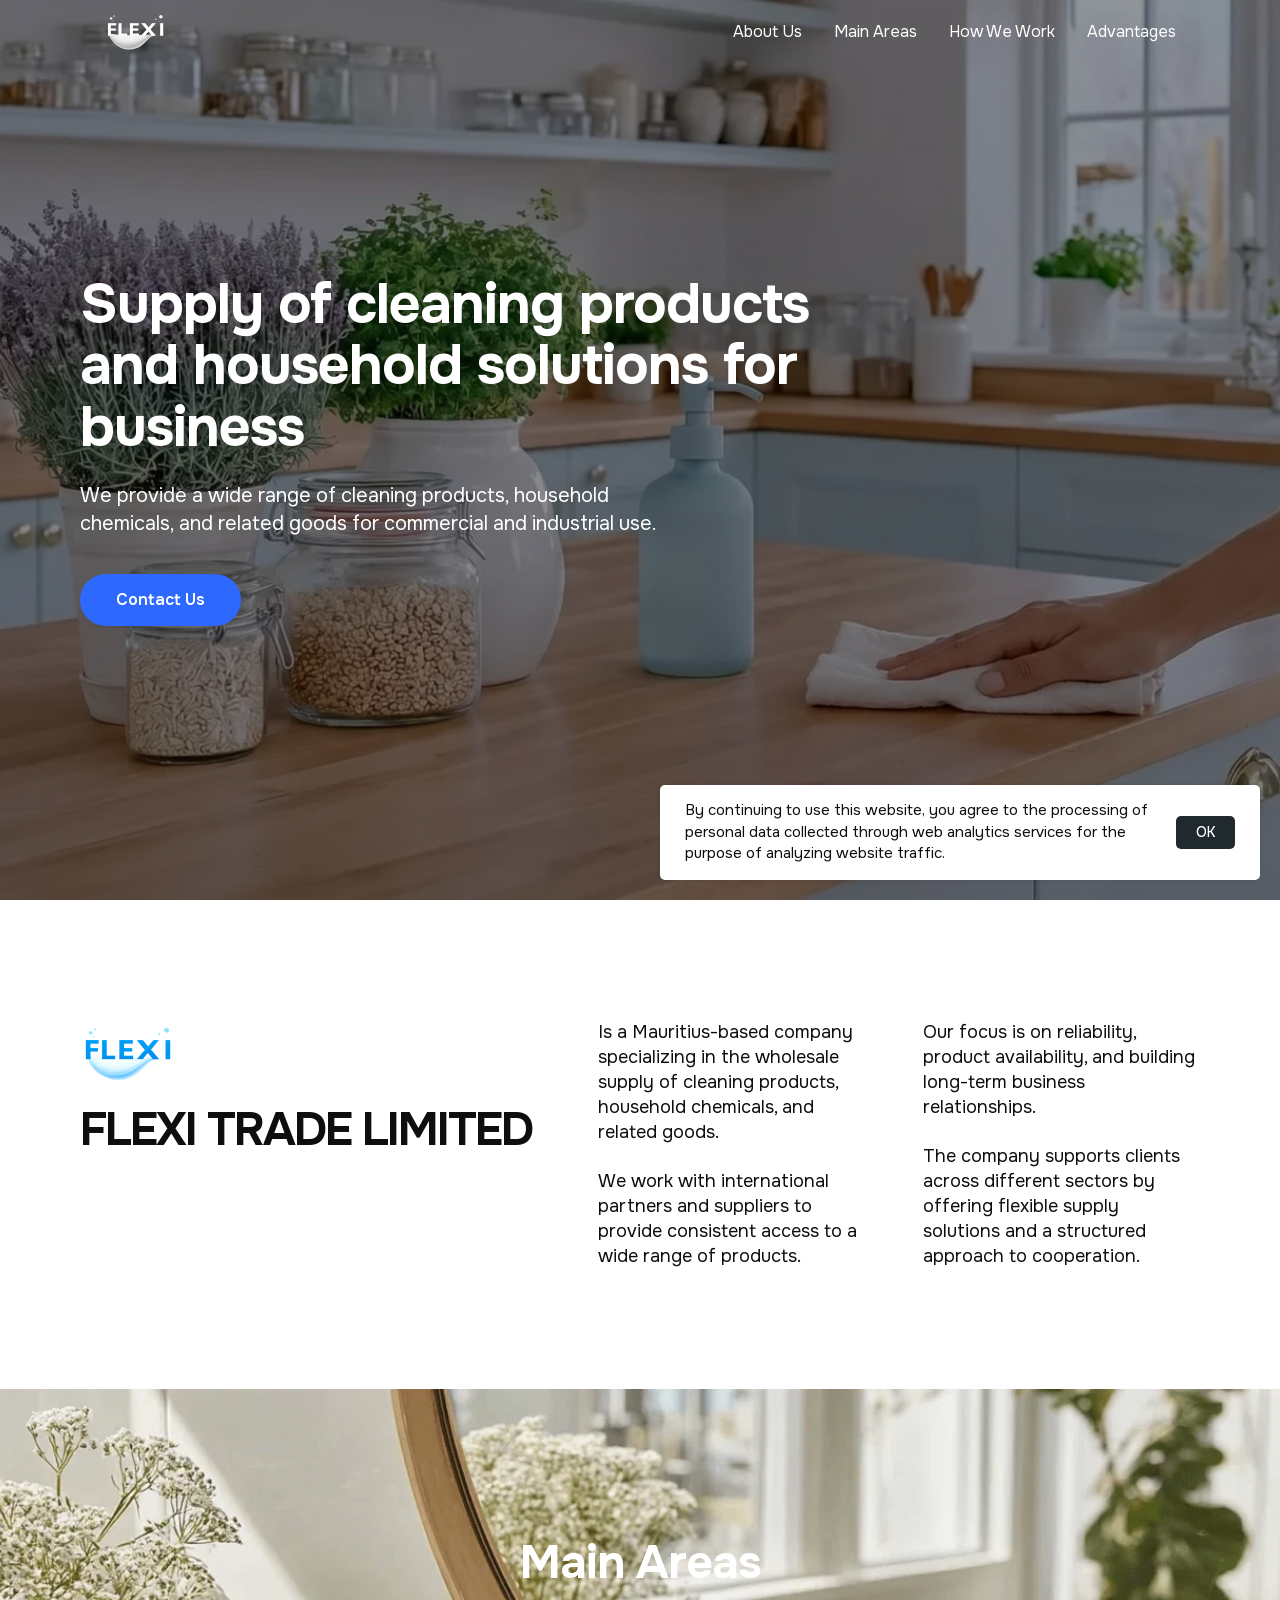
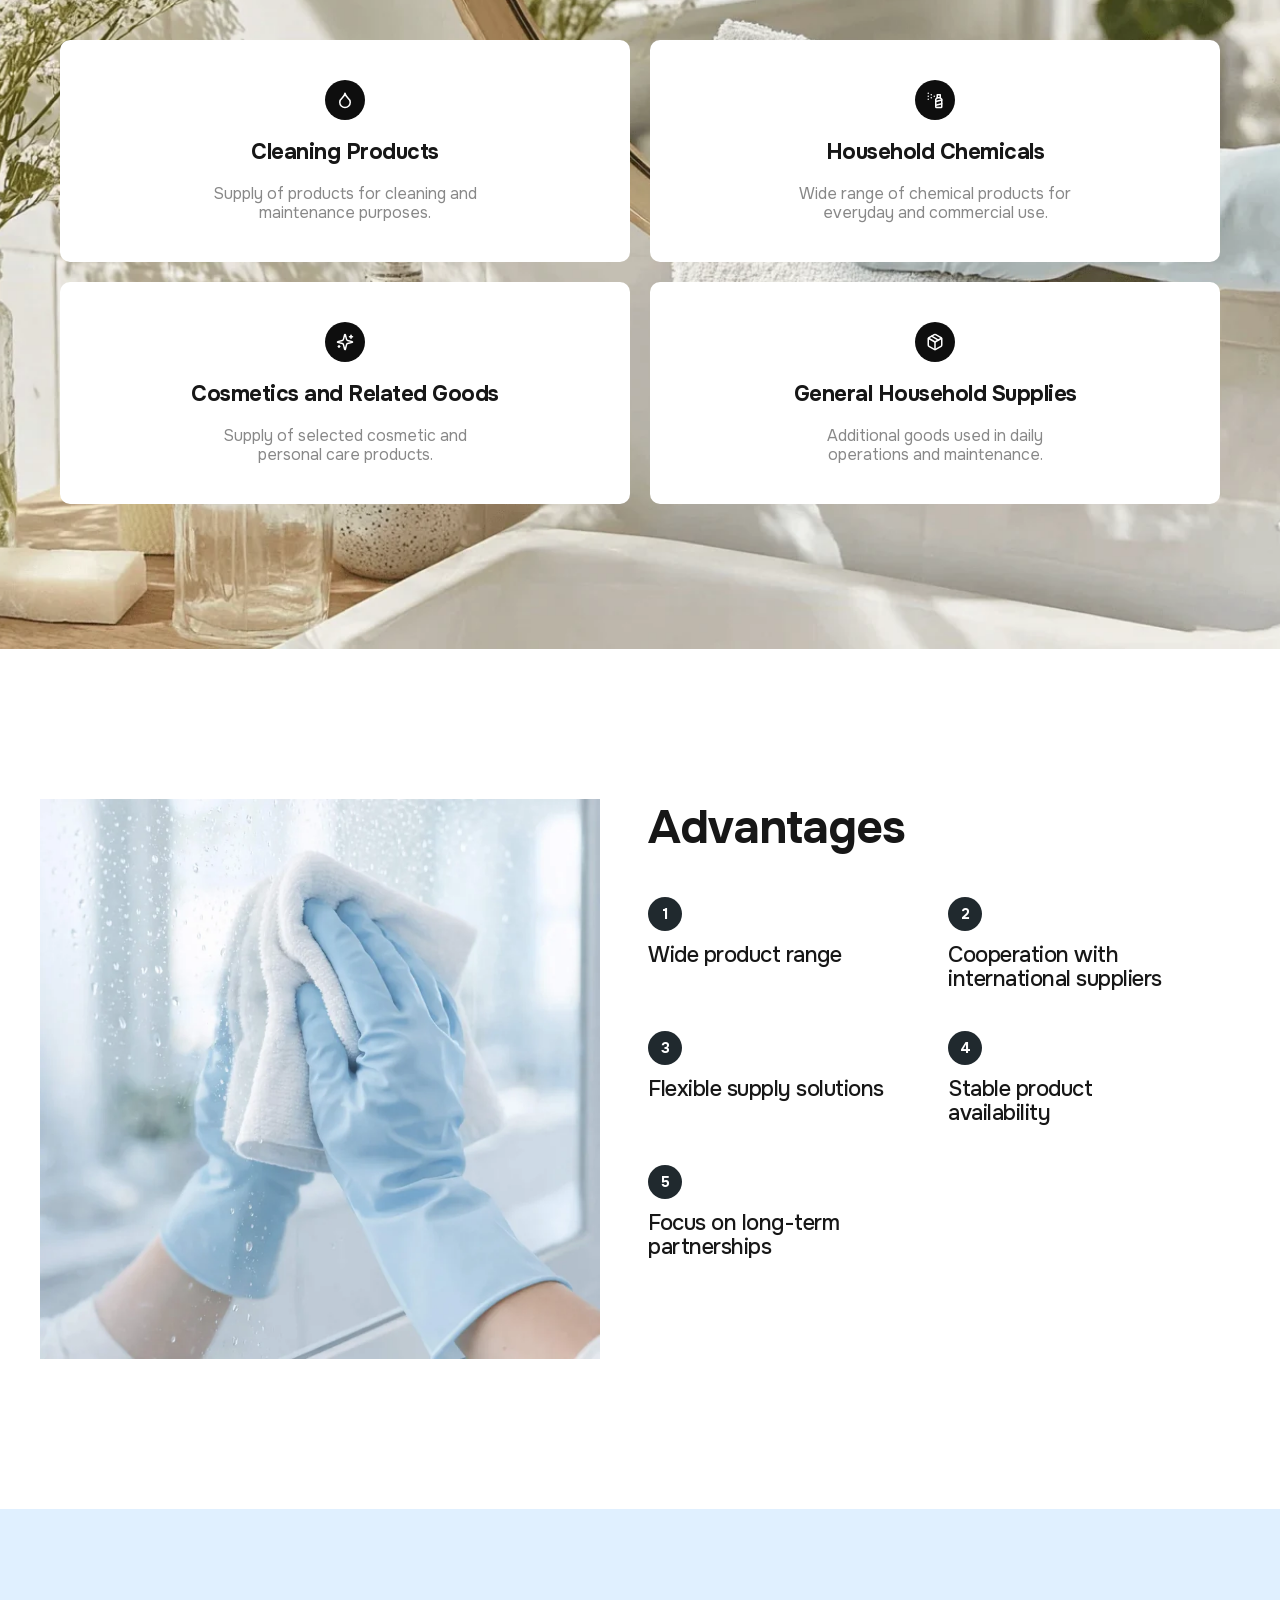
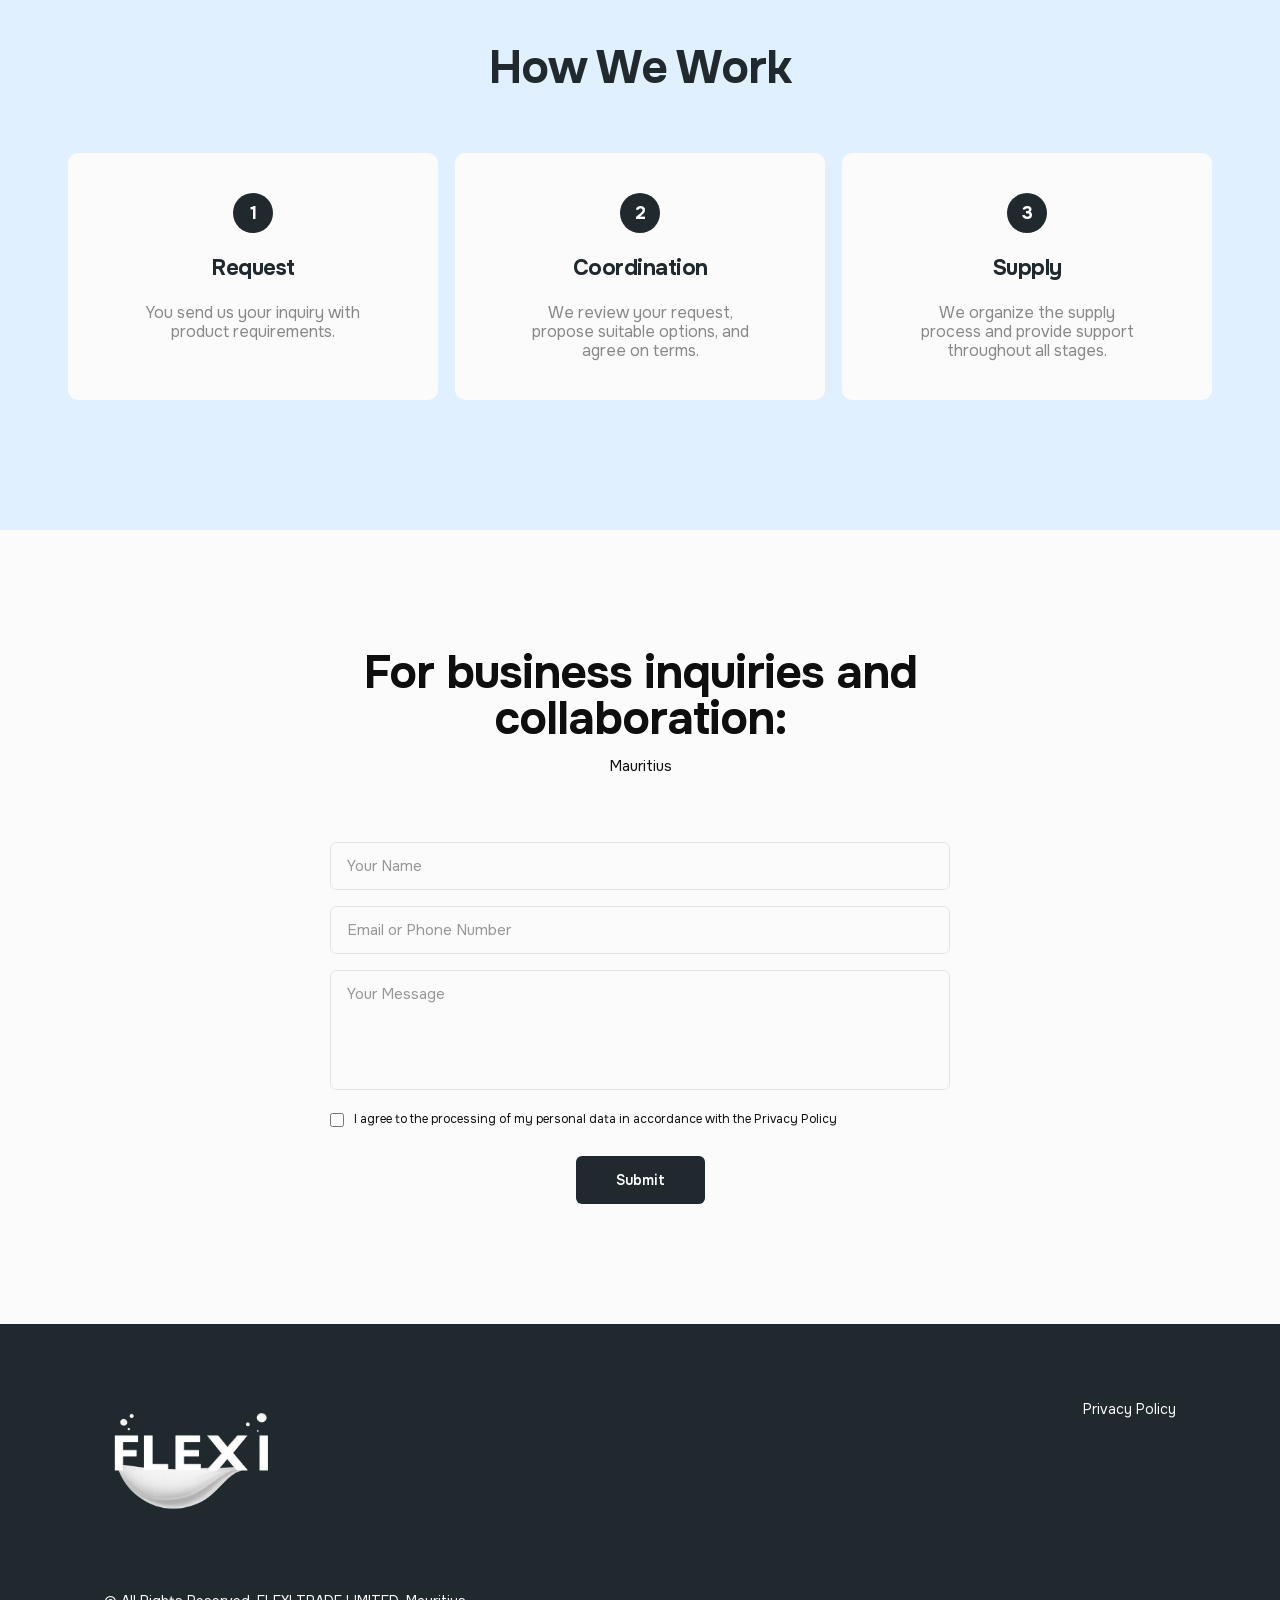
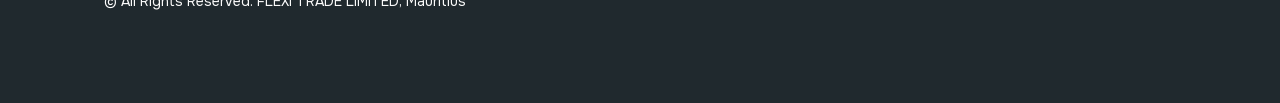
<file: index.html>
<!DOCTYPE html><!--N29CdWWHv64q4oEJd9Oue--><html lang="en" class="__variable_408a5f"><head><meta charSet="utf-8"/><meta name="viewport" content="width=device-width, initial-scale=1"/><link rel="preload" href="/_next/static/media/cd87a8f174d93ac6-s.p.woff2" as="font" crossorigin="" type="font/woff2"/><link rel="preload" as="image" href="/logo.png"/><link rel="stylesheet" href="/_next/static/css/dcac04a1822e68b9.css" data-precedence="next"/><link rel="preload" as="script" fetchPriority="low" href="/_next/static/chunks/webpack-72b8ecb055899a95.js"/><script src="/_next/static/chunks/4bd1b696-c023c6e3521b1417.js" async=""></script><script src="/_next/static/chunks/255-aaafc19c72668c72.js" async=""></script><script src="/_next/static/chunks/main-app-f29fdecc4a1f02ee.js" async=""></script><script src="/_next/static/chunks/841-e5f1d8287308f160.js" async=""></script><script src="/_next/static/chunks/app/page-d8a61a14cfaf9e10.js" async=""></script><meta name="next-size-adjust" content=""/><meta name="theme-color" content="#0e0e0e"/><title>FLEXI TRADE LIMITED — Wholesale Cleaning Products and Household Chemicals</title><meta name="description" content="Mauritius-based wholesale supplier of cleaning products, household chemicals, cosmetics, and related goods to international markets."/><link rel="canonical" href="https://flexi.mu"/><meta property="og:title" content="FLEXI TRADE LIMITED — Wholesale Cleaning Products and Household Chemicals"/><meta property="og:description" content="Mauritius-based wholesale supplier of cleaning products, household chemicals, cosmetics, and related goods to international markets."/><meta property="og:url" content="https://flexi.mu"/><meta property="og:image" content="https://flexi.mu/og.jpg"/><meta property="og:type" content="website"/><meta name="twitter:card" content="summary_large_image"/><meta name="twitter:title" content="FLEXI TRADE LIMITED — Wholesale Cleaning Products and Household Chemicals"/><meta name="twitter:description" content="Mauritius-based wholesale supplier of cleaning products, household chemicals, cosmetics, and related goods to international markets."/><meta name="twitter:image" content="https://flexi.mu/og.jpg"/><link rel="icon" href="/favicon.ico" sizes="any"/><link rel="icon" href="/icon.png" type="image/png" sizes="32x32"/><link rel="apple-touch-icon" href="/apple-touch-icon.png" sizes="180x180"/><script src="/_next/static/chunks/polyfills-42372ed130431b0a.js" noModule=""></script></head><body class="font-body antialiased"><div hidden=""><!--$--><!--/$--></div><header class="fixed top-0 left-0 z-50 w-full transition-all duration-200 ease-out bg-transparent"><nav class="mx-auto flex h-16 max-w-[1200px] items-center justify-between px-5 md:px-16"><a class="flex items-center" aria-label="FLEXI" href="/"><img alt="FLEXI" width="520" height="352" decoding="async" data-nimg="1" class="h-[44px] w-auto" style="color:transparent" src="/logo.png"/></a><div class="hidden items-center gap-8 md:flex"><a class="font-body text-[16px] font-normal text-ink-light transition-colors hover:text-cta" href="#about">About Us</a><a class="font-body text-[16px] font-normal text-ink-light transition-colors hover:text-cta" href="#services">Main Areas</a><a class="font-body text-[16px] font-normal text-ink-light transition-colors hover:text-cta" href="#how-we-work">How We Work</a><a class="font-body text-[16px] font-normal text-ink-light transition-colors hover:text-cta" href="#why-us">Advantages</a></div><button class="-mr-3 rounded-lg p-3 text-ink-light transition-colors active:bg-white/5 md:hidden" aria-label="Open menu" aria-expanded="false" aria-controls="mobile-menu"><svg xmlns="http://www.w3.org/2000/svg" width="24" height="24" viewBox="0 0 24 24" fill="none" stroke="currentColor" stroke-width="2" stroke-linecap="round" stroke-linejoin="round" class="lucide lucide-menu" aria-hidden="true"><path d="M4 12h16"></path><path d="M4 18h16"></path><path d="M4 6h16"></path></svg></button></nav><div id="mobile-menu" aria-hidden="true" class="overflow-hidden bg-navy-950/95 backdrop-blur-[12px] transition-[max-height,opacity] duration-200 ease-out motion-reduce:transition-none md:hidden max-h-0 opacity-0"><div class="flex flex-col gap-1 px-5 pb-10 pt-2"><a tabindex="-1" class="-mx-2 block rounded-lg px-2 py-3 font-body text-[16px] font-medium text-ink-light transition-colors active:bg-white/5" href="#about">About Us</a><a tabindex="-1" class="-mx-2 block rounded-lg px-2 py-3 font-body text-[16px] font-medium text-ink-light transition-colors active:bg-white/5" href="#services">Main Areas</a><a tabindex="-1" class="-mx-2 block rounded-lg px-2 py-3 font-body text-[16px] font-medium text-ink-light transition-colors active:bg-white/5" href="#how-we-work">How We Work</a><a tabindex="-1" class="-mx-2 block rounded-lg px-2 py-3 font-body text-[16px] font-medium text-ink-light transition-colors active:bg-white/5" href="#why-us">Advantages</a><a tabindex="-1" class="mt-3 flex h-[52px] w-full items-center justify-center rounded-full bg-cta font-body text-[16px] font-semibold text-ink-light transition-all duration-250 ease-out hover:bg-cta-hover active:scale-[0.98]" href="#contacts">Contact Us</a></div></div></header><main><section id="hero" class="relative flex min-h-svh items-center overflow-hidden bg-navy-950"><div aria-hidden="true" class="absolute inset-0 bg-cover bg-right md:bg-center md:bg-fixed" style="background-image:url(&#x27;/hero.webp&#x27;)"></div><div aria-hidden="true" class="absolute inset-0" style="background:linear-gradient(rgba(0,0,0,0.4), rgba(0,0,0,0.5))"></div><div class="relative z-10 mx-auto w-full max-w-[1200px] px-5 py-16 md:px-10 md:py-24"><div class="hero-animate flex max-w-[760px] flex-col gap-6"><h1 class="font-heading text-[32px] font-bold leading-[39.36px] tracking-[-1px] text-ink-light md:text-[44px] md:leading-[1.1] lg:text-[56px] lg:leading-[61.6px]">Supply of cleaning products and household solutions for business</h1><p class="max-w-[600px] font-body text-[16px] font-normal leading-[22.4px] text-ink-light md:text-[20px] md:leading-[28px]">We provide a wide range of cleaning products, household chemicals, and related goods for commercial and industrial use.</p><div class="pt-3"><a class="inline-flex h-[52px] items-center justify-center rounded-full bg-cta px-9 font-body text-[16px] font-semibold text-white transition-all duration-250 ease-out hover:scale-[1.02] hover:bg-cta-hover" href="#contacts">Contact Us</a></div></div></div><a aria-label="Scroll to next section" aria-hidden="false" tabindex="0" class="absolute inset-x-0 bottom-6 mx-auto w-fit text-cta/70 transition-opacity duration-300 hover:text-cta md:hidden animate-scroll-hint" href="#services"><svg xmlns="http://www.w3.org/2000/svg" width="28" height="28" viewBox="0 0 24 24" fill="none" stroke="currentColor" stroke-width="1.5" stroke-linecap="round" stroke-linejoin="round" class="lucide lucide-chevron-down" aria-hidden="true"><path d="m6 9 6 6 6-6"></path></svg></a></section><div class="sr-hidden"><section id="about" class="scroll-mt-[64px] bg-surface-card"><div class="mx-auto max-w-[1200px] px-5 py-16 md:px-10 md:py-[100px] xl:py-[120px]"><div class="grid grid-cols-1 gap-8 lg:grid-cols-[minmax(0,1.7fr)_minmax(0,1fr)_minmax(0,1fr)] lg:gap-12"><div class="flex flex-col gap-4 lg:gap-5"><img alt="FLEXI" loading="lazy" width="200" height="134" decoding="async" data-nimg="1" class="h-[67px] w-[100px] object-contain object-left" style="color:transparent" src="/logo-color.png"/><h2 class="font-heading text-[30px] font-bold leading-[30px] tracking-[-2px] text-ink md:text-[40px] md:leading-[1] lg:text-[46px] lg:leading-[46px]">FLEXI TRADE LIMITED</h2></div><div class="flex flex-col gap-5 lg:gap-6"><p class="font-body text-[15px] font-normal leading-[21px] text-ink md:text-[18px] md:leading-[25px]">Is a Mauritius-based company specializing in the wholesale supply of cleaning products, household chemicals, and related goods.</p><p class="font-body text-[15px] font-normal leading-[21px] text-ink md:text-[18px] md:leading-[25px]">We work with international partners and suppliers to provide consistent access to a wide range of products.</p></div><div class="flex flex-col gap-5 lg:gap-6"><p class="font-body text-[15px] font-normal leading-[21px] text-ink md:text-[18px] md:leading-[25px]">Our focus is on reliability, product availability, and building long-term business relationships.</p><p class="font-body text-[15px] font-normal leading-[21px] text-ink md:text-[18px] md:leading-[25px]">The company supports clients across different sectors by offering flexible supply solutions and a structured approach to cooperation.</p></div></div></div></section></div><div class="sr-hidden sr-mobile-on"><section id="services" class="relative scroll-mt-[64px] overflow-hidden bg-surface-tinted"><div aria-hidden="true" class="absolute inset-0 bg-cover bg-center" style="background-image:url(&#x27;/main-areas.webp&#x27;)"></div><div class="relative z-10 mx-auto flex max-w-[1240px] flex-col gap-8 px-5 py-12 md:gap-12 md:px-10 md:py-[100px] xl:py-[145px]"><h2 class="text-left font-heading text-[30px] font-bold leading-[38px] tracking-[-1px] text-white md:text-center md:text-[42px] md:leading-[58px] lg:text-[46px]">Main Areas</h2><div class="grid grid-cols-1 gap-4 md:grid-cols-2 md:gap-5"><div class="flex h-full flex-col items-center gap-4 rounded-[10px] bg-surface-card p-[30px] text-center transition-transform duration-300 ease-out hover:-translate-y-0.5 md:gap-5 md:px-20 md:py-10"><span class="inline-flex h-10 w-10 items-center justify-center rounded-full bg-navy-950"><svg xmlns="http://www.w3.org/2000/svg" width="18" height="18" viewBox="0 0 24 24" fill="none" stroke="currentColor" stroke-width="2" stroke-linecap="round" stroke-linejoin="round" class="lucide lucide-droplet text-ink-light" aria-hidden="true"><path d="M12 22a7 7 0 0 0 7-7c0-2-1-3.9-3-5.5s-3.5-4-4-6.5c-.5 2.5-2 4.9-4 6.5C6 11.1 5 13 5 15a7 7 0 0 0 7 7z"></path></svg></span><h3 class="font-heading text-[18px] font-bold leading-[20px] tracking-[-0.5px] text-ink-strong md:text-[22px] md:leading-[24px]">Cleaning Products</h3><p class="max-w-[293px] font-body text-[14px] font-normal leading-[17px] text-navy-400 md:max-w-[300px] md:text-[16px] md:leading-[19px]">Supply of products for cleaning and maintenance purposes.</p></div><div class="flex h-full flex-col items-center gap-4 rounded-[10px] bg-surface-card p-[30px] text-center transition-transform duration-300 ease-out hover:-translate-y-0.5 md:gap-5 md:px-20 md:py-10"><span class="inline-flex h-10 w-10 items-center justify-center rounded-full bg-navy-950"><svg xmlns="http://www.w3.org/2000/svg" width="18" height="18" viewBox="0 0 24 24" fill="none" stroke="currentColor" stroke-width="2" stroke-linecap="round" stroke-linejoin="round" class="lucide lucide-spray-can text-ink-light" aria-hidden="true"><path d="M3 3h.01"></path><path d="M7 5h.01"></path><path d="M11 7h.01"></path><path d="M3 7h.01"></path><path d="M7 9h.01"></path><path d="M3 11h.01"></path><rect width="4" height="4" x="15" y="5"></rect><path d="m19 9 2 2v10c0 .6-.4 1-1 1h-6c-.6 0-1-.4-1-1V11l2-2"></path><path d="m13 14 8-2"></path><path d="m13 19 8-2"></path></svg></span><h3 class="font-heading text-[18px] font-bold leading-[20px] tracking-[-0.5px] text-ink-strong md:text-[22px] md:leading-[24px]">Household Chemicals</h3><p class="max-w-[293px] font-body text-[14px] font-normal leading-[17px] text-navy-400 md:max-w-[300px] md:text-[16px] md:leading-[19px]">Wide range of chemical products for everyday and commercial use.</p></div><div class="flex h-full flex-col items-center gap-4 rounded-[10px] bg-surface-card p-[30px] text-center transition-transform duration-300 ease-out hover:-translate-y-0.5 md:gap-5 md:px-20 md:py-10"><span class="inline-flex h-10 w-10 items-center justify-center rounded-full bg-navy-950"><svg xmlns="http://www.w3.org/2000/svg" width="18" height="18" viewBox="0 0 24 24" fill="none" stroke="currentColor" stroke-width="2" stroke-linecap="round" stroke-linejoin="round" class="lucide lucide-sparkles text-ink-light" aria-hidden="true"><path d="M9.937 15.5A2 2 0 0 0 8.5 14.063l-6.135-1.582a.5.5 0 0 1 0-.962L8.5 9.936A2 2 0 0 0 9.937 8.5l1.582-6.135a.5.5 0 0 1 .963 0L14.063 8.5A2 2 0 0 0 15.5 9.937l6.135 1.581a.5.5 0 0 1 0 .964L15.5 14.063a2 2 0 0 0-1.437 1.437l-1.582 6.135a.5.5 0 0 1-.963 0z"></path><path d="M20 3v4"></path><path d="M22 5h-4"></path><path d="M4 17v2"></path><path d="M5 18H3"></path></svg></span><h3 class="font-heading text-[18px] font-bold leading-[20px] tracking-[-0.5px] text-ink-strong md:text-[22px] md:leading-[24px]">Cosmetics and Related Goods</h3><p class="max-w-[293px] font-body text-[14px] font-normal leading-[17px] text-navy-400 md:max-w-[300px] md:text-[16px] md:leading-[19px]">Supply of selected cosmetic and personal care products.</p></div><div class="flex h-full flex-col items-center gap-4 rounded-[10px] bg-surface-card p-[30px] text-center transition-transform duration-300 ease-out hover:-translate-y-0.5 md:gap-5 md:px-20 md:py-10"><span class="inline-flex h-10 w-10 items-center justify-center rounded-full bg-navy-950"><svg xmlns="http://www.w3.org/2000/svg" width="18" height="18" viewBox="0 0 24 24" fill="none" stroke="currentColor" stroke-width="2" stroke-linecap="round" stroke-linejoin="round" class="lucide lucide-package text-ink-light" aria-hidden="true"><path d="M11 21.73a2 2 0 0 0 2 0l7-4A2 2 0 0 0 21 16V8a2 2 0 0 0-1-1.73l-7-4a2 2 0 0 0-2 0l-7 4A2 2 0 0 0 3 8v8a2 2 0 0 0 1 1.73z"></path><path d="M12 22V12"></path><polyline points="3.29 7 12 12 20.71 7"></polyline><path d="m7.5 4.27 9 5.15"></path></svg></span><h3 class="font-heading text-[18px] font-bold leading-[20px] tracking-[-0.5px] text-ink-strong md:text-[22px] md:leading-[24px]">General Household Supplies</h3><p class="max-w-[293px] font-body text-[14px] font-normal leading-[17px] text-navy-400 md:max-w-[300px] md:text-[16px] md:leading-[19px]">Additional goods used in daily operations and maintenance.</p></div></div></div></section></div><div class="sr-hidden"><section id="why-us" class="scroll-mt-[64px] bg-surface-card"><div class="mx-auto max-w-[1200px] px-5 pt-16 md:px-0 md:py-[120px] xl:py-[150px]"><div class="grid grid-cols-1 gap-6 lg:grid-cols-[560px_minmax(0,1fr)] lg:gap-0"><div aria-hidden="true" class="hidden aspect-square w-full bg-cover bg-center lg:block lg:w-[560px]" style="background-image:url(&#x27;/advantages.webp&#x27;)"></div><div class="flex flex-col gap-8 px-5 md:gap-10 md:px-10 lg:px-12 lg:pt-0"><h2 class="font-heading text-[30px] font-bold leading-[38px] tracking-[-1px] text-ink-strong md:text-[42px] md:leading-[58px] lg:text-[46px]">Advantages</h2><div class="grid grid-cols-2 gap-x-6 gap-y-7 md:gap-x-14 md:gap-y-10"><div class="flex flex-col gap-3"><span class="inline-flex h-[30px] w-[30px] items-center justify-center rounded-full bg-navy-800 font-heading text-[14px] font-bold text-ink-light md:h-[34px] md:w-[34px] md:text-[15px]">1</span><h3 class="font-heading text-[16px] font-medium leading-[18px] tracking-[-0.5px] text-ink-strong md:max-w-[260px] md:text-[22px] md:leading-[24px]">Wide product range</h3></div><div class="flex flex-col gap-3"><span class="inline-flex h-[30px] w-[30px] items-center justify-center rounded-full bg-navy-800 font-heading text-[14px] font-bold text-ink-light md:h-[34px] md:w-[34px] md:text-[15px]">2</span><h3 class="font-heading text-[16px] font-medium leading-[18px] tracking-[-0.5px] text-ink-strong md:max-w-[260px] md:text-[22px] md:leading-[24px]">Cooperation with international suppliers</h3></div><div class="flex flex-col gap-3"><span class="inline-flex h-[30px] w-[30px] items-center justify-center rounded-full bg-navy-800 font-heading text-[14px] font-bold text-ink-light md:h-[34px] md:w-[34px] md:text-[15px]">3</span><h3 class="font-heading text-[16px] font-medium leading-[18px] tracking-[-0.5px] text-ink-strong md:max-w-[260px] md:text-[22px] md:leading-[24px]">Flexible supply solutions</h3></div><div class="flex flex-col gap-3"><span class="inline-flex h-[30px] w-[30px] items-center justify-center rounded-full bg-navy-800 font-heading text-[14px] font-bold text-ink-light md:h-[34px] md:w-[34px] md:text-[15px]">4</span><h3 class="font-heading text-[16px] font-medium leading-[18px] tracking-[-0.5px] text-ink-strong md:max-w-[260px] md:text-[22px] md:leading-[24px]">Stable product availability</h3></div><div class="flex flex-col gap-3"><span class="inline-flex h-[30px] w-[30px] items-center justify-center rounded-full bg-navy-800 font-heading text-[14px] font-bold text-ink-light md:h-[34px] md:w-[34px] md:text-[15px]">5</span><h3 class="font-heading text-[16px] font-medium leading-[18px] tracking-[-0.5px] text-ink-strong md:max-w-[260px] md:text-[22px] md:leading-[24px]">Focus on long-term partnerships</h3></div></div></div></div></div><div aria-hidden="true" class="mt-8 aspect-square w-full bg-cover bg-center lg:hidden" style="background-image:url(&#x27;/advantages.webp&#x27;)"></div></section></div><div class="sr-hidden"><section id="how-we-work" class="scroll-mt-[64px]" style="background-color:#e0f0ff"><div class="mx-auto max-w-[1200px] px-[10px] py-12 md:px-8 md:py-[110px] xl:py-[130px]"><h2 class="text-left font-heading text-[30px] font-bold leading-[38px] tracking-[-1px] text-navy-800 md:text-center md:text-[42px] md:leading-[58px] lg:text-[46px]">How We Work</h2><div class="mt-8 grid grid-cols-1 justify-items-center gap-[10px] md:mt-14 md:grid-cols-3 md:justify-items-center md:gap-[25px]"><div class="flex w-[300px] flex-col items-center gap-3 rounded-[10px] bg-surface-warm p-[30px] text-center md:w-[370px] md:gap-5 md:px-[70px] md:py-10"><span class="inline-flex h-[32px] w-[32px] items-center justify-center rounded-full bg-navy-800 font-heading text-[15px] font-bold text-ink-light md:h-[40px] md:w-[40px] md:text-[18px]">1</span><h3 class="font-heading text-[18px] font-bold leading-[24px] tracking-[-0.5px] text-navy-800 md:text-[22px] md:leading-[30px]">Request</h3><p class="max-w-[220px] font-body text-[14px] font-normal leading-[17px] text-navy-400 md:max-w-[233px] md:text-[16px] md:leading-[19px]">You send us your inquiry with product requirements.</p></div><div class="flex w-[300px] flex-col items-center gap-3 rounded-[10px] bg-surface-warm p-[30px] text-center md:w-[370px] md:gap-5 md:px-[70px] md:py-10"><span class="inline-flex h-[32px] w-[32px] items-center justify-center rounded-full bg-navy-800 font-heading text-[15px] font-bold text-ink-light md:h-[40px] md:w-[40px] md:text-[18px]">2</span><h3 class="font-heading text-[18px] font-bold leading-[24px] tracking-[-0.5px] text-navy-800 md:text-[22px] md:leading-[30px]">Coordination</h3><p class="max-w-[220px] font-body text-[14px] font-normal leading-[17px] text-navy-400 md:max-w-[233px] md:text-[16px] md:leading-[19px]">We review your request, propose suitable options, and agree on terms.</p></div><div class="flex w-[300px] flex-col items-center gap-3 rounded-[10px] bg-surface-warm p-[30px] text-center md:w-[370px] md:gap-5 md:px-[70px] md:py-10"><span class="inline-flex h-[32px] w-[32px] items-center justify-center rounded-full bg-navy-800 font-heading text-[15px] font-bold text-ink-light md:h-[40px] md:w-[40px] md:text-[18px]">3</span><h3 class="font-heading text-[18px] font-bold leading-[24px] tracking-[-0.5px] text-navy-800 md:text-[22px] md:leading-[30px]">Supply</h3><p class="max-w-[220px] font-body text-[14px] font-normal leading-[17px] text-navy-400 md:max-w-[233px] md:text-[16px] md:leading-[19px]">We organize the supply process and provide support throughout all stages.</p></div></div></div></section></div><div class="sr-hidden"><section id="contacts" class="scroll-mt-[48px] bg-surface-warm"><div class="mx-auto flex max-w-[1200px] flex-col gap-12 px-5 py-20 md:gap-10 md:px-16 md:py-[80px] xl:gap-12 xl:py-[120px]"><div class="flex flex-col items-center gap-3 text-center"><h2 class="max-w-[335px] font-heading text-[30px] font-bold leading-[36.9px] tracking-[-1px] text-black md:max-w-[680px] md:text-[46px] md:leading-[46px] md:text-ink">For business inquiries and collaboration:</h2><p class="font-body text-[16px] leading-[1.6] text-black md:text-[15px] md:text-ink">Mauritius</p></div><div class="mx-auto w-full max-w-[620px] pt-4"><form noValidate="" class="flex flex-col gap-4"><input type="hidden" name="access_key" value="42984834-9bb3-4daa-8e81-781acc96d9a0"/><input type="hidden" name="subject" value="New inquiry from the FLEXI website"/><input type="checkbox" class="hidden" tabindex="-1" autoComplete="off" aria-hidden="true" name="botcheck"/><div class="flex flex-col gap-0"><input id="name" type="text" aria-label="Your Name" placeholder="Your Name" required="" class="w-full rounded-[3px] border bg-surface-warm px-4 font-body text-[15px] text-ink placeholder:text-ink-faint focus:outline-none focus:ring-1 focus:ring-ink-faint md:rounded-md border-navy-400 md:border-line h-[60px] md:h-12" name="name"/></div><div class="flex flex-col gap-0"><input id="contact" type="text" aria-label="Email or Phone Number" placeholder="Email or Phone Number" required="" class="w-full rounded-[3px] border bg-surface-warm px-4 font-body text-[15px] text-ink placeholder:text-ink-faint focus:outline-none focus:ring-1 focus:ring-ink-faint md:rounded-md border-navy-400 md:border-line h-[60px] md:h-12" name="contact"/></div><div class="flex flex-col gap-0"><textarea id="message" name="message" aria-label="Your Message" placeholder="Your Message" rows="4" class="w-full rounded-[3px] border bg-surface-warm px-4 font-body text-[15px] text-ink placeholder:text-ink-faint focus:outline-none focus:ring-1 focus:ring-ink-faint md:rounded-md border-navy-400 md:border-line h-[120px] resize-none px-4 py-3"></textarea></div><div class="flex flex-col"><label class="flex items-start gap-2.5 pt-1 text-left"><input type="checkbox" required="" class="mt-[3px] h-[14px] w-[14px] accent-ink" name="agree"/><span class="font-body text-[12px] leading-[1.5] text-ink">I agree to the processing of my personal data in accordance with the Privacy Policy</span></label></div><div class="flex justify-center pt-3"><button type="submit" class="inline-flex h-[60px] w-full items-center justify-center rounded-[3px] bg-navy-800 px-10 font-body text-[16px] font-semibold text-ink-light transition-colors hover:opacity-90 md:h-12 md:w-auto md:rounded-md md:text-[14px]">Submit</button></div></form></div></div></section></div></main><footer class="bg-navy-800"><div class="mx-auto flex max-w-[1200px] flex-col items-center gap-10 px-5 pt-[60px] pb-[70px] text-center md:items-stretch md:gap-0 md:px-16 md:pt-[75px] md:pb-[90px] md:text-left"><div class="flex flex-col items-center gap-8 md:flex-row md:items-start md:justify-between md:gap-12"><img alt="FLEXI" loading="lazy" width="520" height="352" decoding="async" data-nimg="1" class="h-auto w-[150px] md:w-[180px]" style="color:transparent" src="/logo.png"/><div class="flex flex-col items-center gap-2 md:items-start md:gap-3"><span class="font-body text-[13px] text-surface-warm md:text-[14px]">Privacy Policy</span></div></div><p class="max-w-[335px] font-body text-[12px] text-surface-warm md:mt-[70px] md:max-w-none md:text-[14px]" style="line-height:21.7px">© All Rights Reserved. FLEXI TRADE LIMITED, Mauritius</p></div></footer><!--$--><!--/$--><script src="/_next/static/chunks/webpack-72b8ecb055899a95.js" id="_R_" async=""></script><script>(self.__next_f=self.__next_f||[]).push([0])</script><script>self.__next_f.push([1,"1:\"$Sreact.fragment\"\n2:I[9766,[],\"\"]\n3:I[8924,[],\"\"]\n4:I[1149,[\"841\",\"static/chunks/841-e5f1d8287308f160.js\",\"974\",\"static/chunks/app/page-d8a61a14cfaf9e10.js\"],\"NavBar\"]\n5:I[2619,[\"841\",\"static/chunks/841-e5f1d8287308f160.js\",\"974\",\"static/chunks/app/page-d8a61a14cfaf9e10.js\"],\"\"]\n6:I[8854,[\"841\",\"static/chunks/841-e5f1d8287308f160.js\",\"974\",\"static/chunks/app/page-d8a61a14cfaf9e10.js\"],\"HeroScrollHint\"]\n7:I[6985,[\"841\",\"static/chunks/841-e5f1d8287308f160.js\",\"974\",\"static/chunks/app/page-d8a61a14cfaf9e10.js\"],\"ScrollReveal\"]\n8:I[1356,[\"841\",\"static/chunks/841-e5f1d8287308f160.js\",\"974\",\"static/chunks/app/page-d8a61a14cfaf9e10.js\"],\"Image\"]\n13:I[7150,[],\"\"]\n:HL[\"/_next/static/media/cd87a8f174d93ac6-s.p.woff2\",\"font\",{\"crossOrigin\":\"\",\"type\":\"font/woff2\"}]\n:HL[\"/_next/static/css/dcac04a1822e68b9.css\",\"style\"]\n"])</script><script>self.__next_f.push([1,"0:{\"P\":null,\"b\":\"N29CdWWHv64q4oEJd9Oue\",\"p\":\"\",\"c\":[\"\",\"\"],\"i\":false,\"f\":[[[\"\",{\"children\":[\"__PAGE__\",{}]},\"$undefined\",\"$undefined\",true],[\"\",[\"$\",\"$1\",\"c\",{\"children\":[[[\"$\",\"link\",\"0\",{\"rel\":\"stylesheet\",\"href\":\"/_next/static/css/dcac04a1822e68b9.css\",\"precedence\":\"next\",\"crossOrigin\":\"$undefined\",\"nonce\":\"$undefined\"}]],[\"$\",\"html\",null,{\"lang\":\"en\",\"className\":\"__variable_408a5f\",\"children\":[\"$\",\"body\",null,{\"className\":\"font-body antialiased\",\"children\":[\"$\",\"$L2\",null,{\"parallelRouterKey\":\"children\",\"error\":\"$undefined\",\"errorStyles\":\"$undefined\",\"errorScripts\":\"$undefined\",\"template\":[\"$\",\"$L3\",null,{}],\"templateStyles\":\"$undefined\",\"templateScripts\":\"$undefined\",\"notFound\":[[[\"$\",\"title\",null,{\"children\":\"404: This page could not be found.\"}],[\"$\",\"div\",null,{\"style\":{\"fontFamily\":\"system-ui,\\\"Segoe UI\\\",Roboto,Helvetica,Arial,sans-serif,\\\"Apple Color Emoji\\\",\\\"Segoe UI Emoji\\\"\",\"height\":\"100vh\",\"textAlign\":\"center\",\"display\":\"flex\",\"flexDirection\":\"column\",\"alignItems\":\"center\",\"justifyContent\":\"center\"},\"children\":[\"$\",\"div\",null,{\"children\":[[\"$\",\"style\",null,{\"dangerouslySetInnerHTML\":{\"__html\":\"body{color:#000;background:#fff;margin:0}.next-error-h1{border-right:1px solid rgba(0,0,0,.3)}@media (prefers-color-scheme:dark){body{color:#fff;background:#000}.next-error-h1{border-right:1px solid rgba(255,255,255,.3)}}\"}}],[\"$\",\"h1\",null,{\"className\":\"next-error-h1\",\"style\":{\"display\":\"inline-block\",\"margin\":\"0 20px 0 0\",\"padding\":\"0 23px 0 0\",\"fontSize\":24,\"fontWeight\":500,\"verticalAlign\":\"top\",\"lineHeight\":\"49px\"},\"children\":404}],[\"$\",\"div\",null,{\"style\":{\"display\":\"inline-block\"},\"children\":[\"$\",\"h2\",null,{\"style\":{\"fontSize\":14,\"fontWeight\":400,\"lineHeight\":\"49px\",\"margin\":0},\"children\":\"This page could not be found.\"}]}]]}]}]],[]],\"forbidden\":\"$undefined\",\"unauthorized\":\"$undefined\"}]}]}]]}],{\"children\":[\"__PAGE__\",[\"$\",\"$1\",\"c\",{\"children\":[[[\"$\",\"$L4\",null,{\"brand\":\"FLEXI\",\"logoSrc\":\"/logo.png\",\"links\":[{\"label\":\"About Us\",\"href\":\"#about\"},{\"label\":\"Main Areas\",\"href\":\"#services\"},{\"label\":\"How We Work\",\"href\":\"#how-we-work\"},{\"label\":\"Advantages\",\"href\":\"#why-us\"}],\"ctaLabel\":\"Contact Us\",\"ctaHref\":\"#contacts\"}],[\"$\",\"main\",null,{\"children\":[[\"$\",\"section\",null,{\"id\":\"hero\",\"className\":\"relative flex min-h-svh items-center overflow-hidden bg-navy-950\",\"children\":[[\"$\",\"div\",null,{\"aria-hidden\":true,\"className\":\"absolute inset-0 bg-cover bg-right md:bg-center md:bg-fixed\",\"style\":{\"backgroundImage\":\"url('/hero.webp')\"}}],[\"$\",\"div\",null,{\"aria-hidden\":true,\"className\":\"absolute inset-0\",\"style\":{\"background\":\"linear-gradient(rgba(0,0,0,0.4), rgba(0,0,0,0.5))\"}}],[\"$\",\"div\",null,{\"className\":\"relative z-10 mx-auto w-full max-w-[1200px] px-5 py-16 md:px-10 md:py-24\",\"children\":[\"$\",\"div\",null,{\"className\":\"hero-animate flex max-w-[760px] flex-col gap-6\",\"children\":[[\"$\",\"h1\",null,{\"className\":\"font-heading text-[32px] font-bold leading-[39.36px] tracking-[-1px] text-ink-light md:text-[44px] md:leading-[1.1] lg:text-[56px] lg:leading-[61.6px]\",\"children\":\"Supply of cleaning products and household solutions for business\"}],[\"$\",\"p\",null,{\"className\":\"max-w-[600px] font-body text-[16px] font-normal leading-[22.4px] text-ink-light md:text-[20px] md:leading-[28px]\",\"children\":\"We provide a wide range of cleaning products, household chemicals, and related goods for commercial and industrial use.\"}],[\"$\",\"div\",null,{\"className\":\"pt-3\",\"children\":[\"$\",\"$L5\",null,{\"href\":\"#contacts\",\"className\":\"inline-flex h-[52px] items-center justify-center rounded-full bg-cta px-9 font-body text-[16px] font-semibold text-white transition-all duration-250 ease-out hover:scale-[1.02] hover:bg-cta-hover\",\"children\":\"Contact Us\"}]}]]}]}],[\"$\",\"$L6\",null,{}]]}],[\"$\",\"$L7\",null,{\"children\":[\"$\",\"section\",null,{\"id\":\"about\",\"className\":\"scroll-mt-[64px] bg-surface-card\",\"children\":[\"$\",\"div\",null,{\"className\":\"mx-auto max-w-[1200px] px-5 py-16 md:px-10 md:py-[100px] xl:py-[120px]\",\"children\":[\"$\",\"div\",null,{\"className\":\"grid grid-cols-1 gap-8 lg:grid-cols-[minmax(0,1.7fr)_minmax(0,1fr)_minmax(0,1fr)] lg:gap-12\",\"children\":[[\"$\",\"div\",null,{\"className\":\"flex flex-col gap-4 lg:gap-5\",\"children\":[[\"$\",\"$L8\",null,{\"src\":\"/logo-color.png\",\"alt\":\"FLEXI\",\"width\":200,\"height\":134,\"className\":\"h-[67px] w-[100px] object-contain object-left\"}],[\"$\",\"h2\",null,{\"className\":\"font-heading text-[30px] font-bold leading-[30px] tracking-[-2px] text-ink md:text-[40px] md:leading-[1] lg:text-[46px] lg:leading-[46px]\",\"children\":\"FLEXI TRADE LIMITED\"}]]}],\"$L9\",\"$La\"]}]}]}]}],\"$Lb\",\"$Lc\",\"$Ld\",\"$Le\"]}],\"$Lf\",\"$L10\"],null,\"$L11\"]}],{},null,false]},null,false],\"$L12\",false]],\"m\":\"$undefined\",\"G\":[\"$13\",[]],\"s\":false,\"S\":true}\n"])</script><script>self.__next_f.push([1,"1c:I[6986,[\"841\",\"static/chunks/841-e5f1d8287308f160.js\",\"974\",\"static/chunks/app/page-d8a61a14cfaf9e10.js\"],\"ContactsSection\"]\n1d:I[5055,[\"841\",\"static/chunks/841-e5f1d8287308f160.js\",\"974\",\"static/chunks/app/page-d8a61a14cfaf9e10.js\"],\"CookieBanner\"]\n1e:I[4431,[],\"OutletBoundary\"]\n20:I[5278,[],\"AsyncMetadataOutlet\"]\n22:I[4431,[],\"ViewportBoundary\"]\n24:I[4431,[],\"MetadataBoundary\"]\n25:\"$Sreact.suspense\"\n9:[\"$\",\"div\",null,{\"className\":\"flex flex-col gap-5 lg:gap-6\",\"children\":[[\"$\",\"p\",\"0\",{\"className\":\"font-body text-[15px] font-normal leading-[21px] text-ink md:text-[18px] md:leading-[25px]\",\"children\":\"Is a Mauritius-based company specializing in the wholesale supply of cleaning products, household chemicals, and related goods.\"}],[\"$\",\"p\",\"1\",{\"className\":\"font-body text-[15px] font-normal leading-[21px] text-ink md:text-[18px] md:leading-[25px]\",\"children\":\"We work with international partners and suppliers to provide consistent access to a wide range of products.\"}]]}]\na:[\"$\",\"div\",null,{\"className\":\"flex flex-col gap-5 lg:gap-6\",\"children\":[[\"$\",\"p\",\"0\",{\"className\":\"font-body text-[15px] font-normal leading-[21px] text-ink md:text-[18px] md:leading-[25px]\",\"children\":\"Our focus is on reliability, product availability, and building long-term business relationships.\"}],[\"$\",\"p\",\"1\",{\"className\":\"font-body text-[15px] font-normal leading-[21px] text-ink md:text-[18px] md:leading-[25px]\",\"children\":\"The company supports clients across different sectors by offering flexible supply solutions and a structured approach to cooperation.\"}]]}]\n"])</script><script>self.__next_f.push([1,"b:[\"$\",\"$L7\",null,{\"className\":\"sr-mobile-on\",\"children\":[\"$\",\"section\",null,{\"id\":\"services\",\"className\":\"relative scroll-mt-[64px] overflow-hidden bg-surface-tinted\",\"children\":[[\"$\",\"div\",null,{\"aria-hidden\":true,\"className\":\"absolute inset-0 bg-cover bg-center\",\"style\":{\"backgroundImage\":\"url('/main-areas.webp')\"}}],[\"$\",\"div\",null,{\"className\":\"relative z-10 mx-auto flex max-w-[1240px] flex-col gap-8 px-5 py-12 md:gap-12 md:px-10 md:py-[100px] xl:py-[145px]\",\"children\":[[\"$\",\"h2\",null,{\"className\":\"text-left font-heading text-[30px] font-bold leading-[38px] tracking-[-1px] text-white md:text-center md:text-[42px] md:leading-[58px] lg:text-[46px]\",\"children\":\"Main Areas\"}],[\"$\",\"div\",null,{\"className\":\"grid grid-cols-1 gap-4 md:grid-cols-2 md:gap-5\",\"children\":[[\"$\",\"div\",\"Cleaning Products\",{\"className\":\"flex h-full flex-col items-center gap-4 rounded-[10px] bg-surface-card p-[30px] text-center transition-transform duration-300 ease-out hover:-translate-y-0.5 md:gap-5 md:px-20 md:py-10\",\"children\":[[\"$\",\"span\",null,{\"className\":\"inline-flex h-10 w-10 items-center justify-center rounded-full bg-navy-950\",\"children\":[\"$\",\"svg\",null,{\"ref\":\"$undefined\",\"xmlns\":\"http://www.w3.org/2000/svg\",\"width\":18,\"height\":18,\"viewBox\":\"0 0 24 24\",\"fill\":\"none\",\"stroke\":\"currentColor\",\"strokeWidth\":2,\"strokeLinecap\":\"round\",\"strokeLinejoin\":\"round\",\"className\":\"lucide lucide-droplet text-ink-light\",\"aria-hidden\":\"true\",\"children\":[[\"$\",\"path\",\"c7niix\",{\"d\":\"M12 22a7 7 0 0 0 7-7c0-2-1-3.9-3-5.5s-3.5-4-4-6.5c-.5 2.5-2 4.9-4 6.5C6 11.1 5 13 5 15a7 7 0 0 0 7 7z\"}],\"$undefined\"]}]}],[\"$\",\"h3\",null,{\"className\":\"font-heading text-[18px] font-bold leading-[20px] tracking-[-0.5px] text-ink-strong md:text-[22px] md:leading-[24px]\",\"children\":\"Cleaning Products\"}],[\"$\",\"p\",null,{\"className\":\"max-w-[293px] font-body text-[14px] font-normal leading-[17px] text-navy-400 md:max-w-[300px] md:text-[16px] md:leading-[19px]\",\"children\":\"Supply of products for cleaning and maintenance purposes.\"}]]}],[\"$\",\"div\",\"Household Chemicals\",{\"className\":\"flex h-full flex-col items-center gap-4 rounded-[10px] bg-surface-card p-[30px] text-center transition-transform duration-300 ease-out hover:-translate-y-0.5 md:gap-5 md:px-20 md:py-10\",\"children\":[[\"$\",\"span\",null,{\"className\":\"inline-flex h-10 w-10 items-center justify-center rounded-full bg-navy-950\",\"children\":[\"$\",\"svg\",null,{\"ref\":\"$undefined\",\"xmlns\":\"http://www.w3.org/2000/svg\",\"width\":18,\"height\":18,\"viewBox\":\"0 0 24 24\",\"fill\":\"none\",\"stroke\":\"currentColor\",\"strokeWidth\":2,\"strokeLinecap\":\"round\",\"strokeLinejoin\":\"round\",\"className\":\"lucide lucide-spray-can text-ink-light\",\"aria-hidden\":\"true\",\"children\":[[\"$\",\"path\",\"159qn6\",{\"d\":\"M3 3h.01\"}],[\"$\",\"path\",\"1hq22a\",{\"d\":\"M7 5h.01\"}],[\"$\",\"path\",\"1osv80\",{\"d\":\"M11 7h.01\"}],[\"$\",\"path\",\"1xzrh3\",{\"d\":\"M3 7h.01\"}],[\"$\",\"path\",\"19b3jx\",{\"d\":\"M7 9h.01\"}],[\"$\",\"path\",\"1eifu7\",{\"d\":\"M3 11h.01\"}],[\"$\",\"rect\",\"mri9e4\",{\"width\":\"4\",\"height\":\"4\",\"x\":\"15\",\"y\":\"5\"}],[\"$\",\"path\",\"aib6hk\",{\"d\":\"m19 9 2 2v10c0 .6-.4 1-1 1h-6c-.6 0-1-.4-1-1V11l2-2\"}],[\"$\",\"path\",\"1d7bmk\",{\"d\":\"m13 14 8-2\"}],[\"$\",\"path\",\"1y2vml\",{\"d\":\"m13 19 8-2\"}],\"$undefined\"]}]}],[\"$\",\"h3\",null,{\"className\":\"font-heading text-[18px] font-bold leading-[20px] tracking-[-0.5px] text-ink-strong md:text-[22px] md:leading-[24px]\",\"children\":\"Household Chemicals\"}],[\"$\",\"p\",null,{\"className\":\"max-w-[293px] font-body text-[14px] font-normal leading-[17px] text-navy-400 md:max-w-[300px] md:text-[16px] md:leading-[19px]\",\"children\":\"Wide range of chemical products for everyday and commercial use.\"}]]}],[\"$\",\"div\",\"Cosmetics and Related Goods\",{\"className\":\"flex h-full flex-col items-center gap-4 rounded-[10px] bg-surface-card p-[30px] text-center transition-transform duration-300 ease-out hover:-translate-y-0.5 md:gap-5 md:px-20 md:py-10\",\"children\":[[\"$\",\"span\",null,{\"className\":\"inline-flex h-10 w-10 items-center justify-center rounded-full bg-navy-950\",\"children\":[\"$\",\"svg\",null,{\"ref\":\"$undefined\",\"xmlns\":\"http://www.w3.org/2000/svg\",\"width\":18,\"height\":18,\"viewBox\":\"0 0 24 24\",\"fill\":\"none\",\"stroke\":\"currentColor\",\"strokeWidth\":2,\"strokeLinecap\":\"round\",\"strokeLinejoin\":\"round\",\"className\":\"lucide lucide-sparkles text-ink-light\",\"aria-hidden\":\"true\",\"children\":[\"$L14\",\"$L15\",\"$L16\",\"$L17\",\"$L18\",\"$undefined\"]}]}],\"$L19\",\"$L1a\"]}],\"$L1b\"]}]]}]]}]}]\n"])</script><script>self.__next_f.push([1,"c:[\"$\",\"$L7\",null,{\"children\":[\"$\",\"section\",null,{\"id\":\"why-us\",\"className\":\"scroll-mt-[64px] bg-surface-card\",\"children\":[[\"$\",\"div\",null,{\"className\":\"mx-auto max-w-[1200px] px-5 pt-16 md:px-0 md:py-[120px] xl:py-[150px]\",\"children\":[\"$\",\"div\",null,{\"className\":\"grid grid-cols-1 gap-6 lg:grid-cols-[560px_minmax(0,1fr)] lg:gap-0\",\"children\":[[\"$\",\"div\",null,{\"aria-hidden\":true,\"className\":\"hidden aspect-square w-full bg-cover bg-center lg:block lg:w-[560px]\",\"style\":{\"backgroundImage\":\"url('/advantages.webp')\"}}],[\"$\",\"div\",null,{\"className\":\"flex flex-col gap-8 px-5 md:gap-10 md:px-10 lg:px-12 lg:pt-0\",\"children\":[[\"$\",\"h2\",null,{\"className\":\"font-heading text-[30px] font-bold leading-[38px] tracking-[-1px] text-ink-strong md:text-[42px] md:leading-[58px] lg:text-[46px]\",\"children\":\"Advantages\"}],[\"$\",\"div\",null,{\"className\":\"grid grid-cols-2 gap-x-6 gap-y-7 md:gap-x-14 md:gap-y-10\",\"children\":[[\"$\",\"div\",\"Wide product range\",{\"className\":\"flex flex-col gap-3\",\"children\":[[\"$\",\"span\",null,{\"className\":\"inline-flex h-[30px] w-[30px] items-center justify-center rounded-full bg-navy-800 font-heading text-[14px] font-bold text-ink-light md:h-[34px] md:w-[34px] md:text-[15px]\",\"children\":1}],[\"$\",\"h3\",null,{\"className\":\"font-heading text-[16px] font-medium leading-[18px] tracking-[-0.5px] text-ink-strong md:max-w-[260px] md:text-[22px] md:leading-[24px]\",\"children\":\"Wide product range\"}]]}],[\"$\",\"div\",\"Cooperation with international suppliers\",{\"className\":\"flex flex-col gap-3\",\"children\":[[\"$\",\"span\",null,{\"className\":\"inline-flex h-[30px] w-[30px] items-center justify-center rounded-full bg-navy-800 font-heading text-[14px] font-bold text-ink-light md:h-[34px] md:w-[34px] md:text-[15px]\",\"children\":2}],[\"$\",\"h3\",null,{\"className\":\"font-heading text-[16px] font-medium leading-[18px] tracking-[-0.5px] text-ink-strong md:max-w-[260px] md:text-[22px] md:leading-[24px]\",\"children\":\"Cooperation with international suppliers\"}]]}],[\"$\",\"div\",\"Flexible supply solutions\",{\"className\":\"flex flex-col gap-3\",\"children\":[[\"$\",\"span\",null,{\"className\":\"inline-flex h-[30px] w-[30px] items-center justify-center rounded-full bg-navy-800 font-heading text-[14px] font-bold text-ink-light md:h-[34px] md:w-[34px] md:text-[15px]\",\"children\":3}],[\"$\",\"h3\",null,{\"className\":\"font-heading text-[16px] font-medium leading-[18px] tracking-[-0.5px] text-ink-strong md:max-w-[260px] md:text-[22px] md:leading-[24px]\",\"children\":\"Flexible supply solutions\"}]]}],[\"$\",\"div\",\"Stable product availability\",{\"className\":\"flex flex-col gap-3\",\"children\":[[\"$\",\"span\",null,{\"className\":\"inline-flex h-[30px] w-[30px] items-center justify-center rounded-full bg-navy-800 font-heading text-[14px] font-bold text-ink-light md:h-[34px] md:w-[34px] md:text-[15px]\",\"children\":4}],[\"$\",\"h3\",null,{\"className\":\"font-heading text-[16px] font-medium leading-[18px] tracking-[-0.5px] text-ink-strong md:max-w-[260px] md:text-[22px] md:leading-[24px]\",\"children\":\"Stable product availability\"}]]}],[\"$\",\"div\",\"Focus on long-term partnerships\",{\"className\":\"flex flex-col gap-3\",\"children\":[[\"$\",\"span\",null,{\"className\":\"inline-flex h-[30px] w-[30px] items-center justify-center rounded-full bg-navy-800 font-heading text-[14px] font-bold text-ink-light md:h-[34px] md:w-[34px] md:text-[15px]\",\"children\":5}],[\"$\",\"h3\",null,{\"className\":\"font-heading text-[16px] font-medium leading-[18px] tracking-[-0.5px] text-ink-strong md:max-w-[260px] md:text-[22px] md:leading-[24px]\",\"children\":\"Focus on long-term partnerships\"}]]}]]}]]}]]}]}],[\"$\",\"div\",null,{\"aria-hidden\":true,\"className\":\"mt-8 aspect-square w-full bg-cover bg-center lg:hidden\",\"style\":{\"backgroundImage\":\"url('/advantages.webp')\"}}]]}]}]\n"])</script><script>self.__next_f.push([1,"d:[\"$\",\"$L7\",null,{\"children\":[\"$\",\"section\",null,{\"id\":\"how-we-work\",\"className\":\"scroll-mt-[64px]\",\"style\":{\"backgroundColor\":\"#e0f0ff\"},\"children\":[\"$\",\"div\",null,{\"className\":\"mx-auto max-w-[1200px] px-[10px] py-12 md:px-8 md:py-[110px] xl:py-[130px]\",\"children\":[[\"$\",\"h2\",null,{\"className\":\"text-left font-heading text-[30px] font-bold leading-[38px] tracking-[-1px] text-navy-800 md:text-center md:text-[42px] md:leading-[58px] lg:text-[46px]\",\"children\":\"How We Work\"}],[\"$\",\"div\",null,{\"className\":\"mt-8 grid grid-cols-1 justify-items-center gap-[10px] md:mt-14 md:grid-cols-3 md:justify-items-center md:gap-[25px]\",\"children\":[[\"$\",\"div\",\"1\",{\"className\":\"flex w-[300px] flex-col items-center gap-3 rounded-[10px] bg-surface-warm p-[30px] text-center md:w-[370px] md:gap-5 md:px-[70px] md:py-10\",\"children\":[[\"$\",\"span\",null,{\"className\":\"inline-flex h-[32px] w-[32px] items-center justify-center rounded-full bg-navy-800 font-heading text-[15px] font-bold text-ink-light md:h-[40px] md:w-[40px] md:text-[18px]\",\"children\":1}],[\"$\",\"h3\",null,{\"className\":\"font-heading text-[18px] font-bold leading-[24px] tracking-[-0.5px] text-navy-800 md:text-[22px] md:leading-[30px]\",\"children\":\"Request\"}],[\"$\",\"p\",null,{\"className\":\"max-w-[220px] font-body text-[14px] font-normal leading-[17px] text-navy-400 md:max-w-[233px] md:text-[16px] md:leading-[19px]\",\"children\":\"You send us your inquiry with product requirements.\"}]]}],[\"$\",\"div\",\"2\",{\"className\":\"flex w-[300px] flex-col items-center gap-3 rounded-[10px] bg-surface-warm p-[30px] text-center md:w-[370px] md:gap-5 md:px-[70px] md:py-10\",\"children\":[[\"$\",\"span\",null,{\"className\":\"inline-flex h-[32px] w-[32px] items-center justify-center rounded-full bg-navy-800 font-heading text-[15px] font-bold text-ink-light md:h-[40px] md:w-[40px] md:text-[18px]\",\"children\":2}],[\"$\",\"h3\",null,{\"className\":\"font-heading text-[18px] font-bold leading-[24px] tracking-[-0.5px] text-navy-800 md:text-[22px] md:leading-[30px]\",\"children\":\"Coordination\"}],[\"$\",\"p\",null,{\"className\":\"max-w-[220px] font-body text-[14px] font-normal leading-[17px] text-navy-400 md:max-w-[233px] md:text-[16px] md:leading-[19px]\",\"children\":\"We review your request, propose suitable options, and agree on terms.\"}]]}],[\"$\",\"div\",\"3\",{\"className\":\"flex w-[300px] flex-col items-center gap-3 rounded-[10px] bg-surface-warm p-[30px] text-center md:w-[370px] md:gap-5 md:px-[70px] md:py-10\",\"children\":[[\"$\",\"span\",null,{\"className\":\"inline-flex h-[32px] w-[32px] items-center justify-center rounded-full bg-navy-800 font-heading text-[15px] font-bold text-ink-light md:h-[40px] md:w-[40px] md:text-[18px]\",\"children\":3}],[\"$\",\"h3\",null,{\"className\":\"font-heading text-[18px] font-bold leading-[24px] tracking-[-0.5px] text-navy-800 md:text-[22px] md:leading-[30px]\",\"children\":\"Supply\"}],[\"$\",\"p\",null,{\"className\":\"max-w-[220px] font-body text-[14px] font-normal leading-[17px] text-navy-400 md:max-w-[233px] md:text-[16px] md:leading-[19px]\",\"children\":\"We organize the supply process and provide support throughout all stages.\"}]]}]]}]]}]}]}]\n"])</script><script>self.__next_f.push([1,"e:[\"$\",\"$L7\",null,{\"children\":[\"$\",\"$L1c\",null,{\"heading\":\"For business inquiries and collaboration:\",\"location\":\"Mauritius\",\"formCta\":\"Submit\",\"accessKey\":\"42984834-9bb3-4daa-8e81-781acc96d9a0\"}]}]\n"])</script><script>self.__next_f.push([1,"f:[\"$\",\"footer\",null,{\"className\":\"bg-navy-800\",\"children\":[\"$\",\"div\",null,{\"className\":\"mx-auto flex max-w-[1200px] flex-col items-center gap-10 px-5 pt-[60px] pb-[70px] text-center md:items-stretch md:gap-0 md:px-16 md:pt-[75px] md:pb-[90px] md:text-left\",\"children\":[[\"$\",\"div\",null,{\"className\":\"flex flex-col items-center gap-8 md:flex-row md:items-start md:justify-between md:gap-12\",\"children\":[[\"$\",\"$L8\",null,{\"src\":\"/logo.png\",\"alt\":\"FLEXI\",\"width\":520,\"height\":352,\"className\":\"h-auto w-[150px] md:w-[180px]\"}],[\"$\",\"div\",null,{\"className\":\"flex flex-col items-center gap-2 md:items-start md:gap-3\",\"children\":[\"$\",\"span\",null,{\"className\":\"font-body text-[13px] text-surface-warm md:text-[14px]\",\"children\":\"Privacy Policy\"}]}]]}],[\"$\",\"p\",null,{\"className\":\"max-w-[335px] font-body text-[12px] text-surface-warm md:mt-[70px] md:max-w-none md:text-[14px]\",\"style\":{\"lineHeight\":\"21.7px\"},\"children\":\"© All Rights Reserved. FLEXI TRADE LIMITED, Mauritius\"}]]}]}]\n"])</script><script>self.__next_f.push([1,"10:[\"$\",\"$L1d\",null,{}]\n11:[\"$\",\"$L1e\",null,{\"children\":[\"$L1f\",[\"$\",\"$L20\",null,{\"promise\":\"$@21\"}]]}]\n12:[\"$\",\"$1\",\"h\",{\"children\":[null,[[\"$\",\"$L22\",null,{\"children\":\"$L23\"}],[\"$\",\"meta\",null,{\"name\":\"next-size-adjust\",\"content\":\"\"}]],[\"$\",\"$L24\",null,{\"children\":[\"$\",\"div\",null,{\"hidden\":true,\"children\":[\"$\",\"$25\",null,{\"fallback\":null,\"children\":\"$L26\"}]}]}]]}]\n"])</script><script>self.__next_f.push([1,"14:[\"$\",\"path\",\"4pj2yx\",{\"d\":\"M9.937 15.5A2 2 0 0 0 8.5 14.063l-6.135-1.582a.5.5 0 0 1 0-.962L8.5 9.936A2 2 0 0 0 9.937 8.5l1.582-6.135a.5.5 0 0 1 .963 0L14.063 8.5A2 2 0 0 0 15.5 9.937l6.135 1.581a.5.5 0 0 1 0 .964L15.5 14.063a2 2 0 0 0-1.437 1.437l-1.582 6.135a.5.5 0 0 1-.963 0z\"}]\n15:[\"$\",\"path\",\"1olli1\",{\"d\":\"M20 3v4\"}]\n16:[\"$\",\"path\",\"1gvqau\",{\"d\":\"M22 5h-4\"}]\n17:[\"$\",\"path\",\"vumght\",{\"d\":\"M4 17v2\"}]\n18:[\"$\",\"path\",\"zchphs\",{\"d\":\"M5 18H3\"}]\n19:[\"$\",\"h3\",null,{\"className\":\"font-heading text-[18px] font-bold leading-[20px] tracking-[-0.5px] text-ink-strong md:text-[22px] md:leading-[24px]\",\"children\":\"Cosmetics and Related Goods\"}]\n1a:[\"$\",\"p\",null,{\"className\":\"max-w-[293px] font-body text-[14px] font-normal leading-[17px] text-navy-400 md:max-w-[300px] md:text-[16px] md:leading-[19px]\",\"children\":\"Supply of selected cosmetic and personal care products.\"}]\n"])</script><script>self.__next_f.push([1,"1b:[\"$\",\"div\",\"General Household Supplies\",{\"className\":\"flex h-full flex-col items-center gap-4 rounded-[10px] bg-surface-card p-[30px] text-center transition-transform duration-300 ease-out hover:-translate-y-0.5 md:gap-5 md:px-20 md:py-10\",\"children\":[[\"$\",\"span\",null,{\"className\":\"inline-flex h-10 w-10 items-center justify-center rounded-full bg-navy-950\",\"children\":[\"$\",\"svg\",null,{\"ref\":\"$undefined\",\"xmlns\":\"http://www.w3.org/2000/svg\",\"width\":18,\"height\":18,\"viewBox\":\"0 0 24 24\",\"fill\":\"none\",\"stroke\":\"currentColor\",\"strokeWidth\":2,\"strokeLinecap\":\"round\",\"strokeLinejoin\":\"round\",\"className\":\"lucide lucide-package text-ink-light\",\"aria-hidden\":\"true\",\"children\":[[\"$\",\"path\",\"1a0edw\",{\"d\":\"M11 21.73a2 2 0 0 0 2 0l7-4A2 2 0 0 0 21 16V8a2 2 0 0 0-1-1.73l-7-4a2 2 0 0 0-2 0l-7 4A2 2 0 0 0 3 8v8a2 2 0 0 0 1 1.73z\"}],[\"$\",\"path\",\"d0xqtd\",{\"d\":\"M12 22V12\"}],[\"$\",\"polyline\",\"ousv84\",{\"points\":\"3.29 7 12 12 20.71 7\"}],[\"$\",\"path\",\"1c824w\",{\"d\":\"m7.5 4.27 9 5.15\"}],\"$undefined\"]}]}],[\"$\",\"h3\",null,{\"className\":\"font-heading text-[18px] font-bold leading-[20px] tracking-[-0.5px] text-ink-strong md:text-[22px] md:leading-[24px]\",\"children\":\"General Household Supplies\"}],[\"$\",\"p\",null,{\"className\":\"max-w-[293px] font-body text-[14px] font-normal leading-[17px] text-navy-400 md:max-w-[300px] md:text-[16px] md:leading-[19px]\",\"children\":\"Additional goods used in daily operations and maintenance.\"}]]}]\n"])</script><script>self.__next_f.push([1,"23:[[\"$\",\"meta\",\"0\",{\"charSet\":\"utf-8\"}],[\"$\",\"meta\",\"1\",{\"name\":\"viewport\",\"content\":\"width=device-width, initial-scale=1\"}],[\"$\",\"meta\",\"2\",{\"name\":\"theme-color\",\"content\":\"#0e0e0e\"}]]\n1f:null\n"])</script><script>self.__next_f.push([1,"27:I[622,[],\"IconMark\"]\n"])</script><script>self.__next_f.push([1,"21:{\"metadata\":[[\"$\",\"title\",\"0\",{\"children\":\"FLEXI TRADE LIMITED — Wholesale Cleaning Products and Household Chemicals\"}],[\"$\",\"meta\",\"1\",{\"name\":\"description\",\"content\":\"Mauritius-based wholesale supplier of cleaning products, household chemicals, cosmetics, and related goods to international markets.\"}],[\"$\",\"link\",\"2\",{\"rel\":\"canonical\",\"href\":\"https://flexi.mu\"}],[\"$\",\"meta\",\"3\",{\"property\":\"og:title\",\"content\":\"FLEXI TRADE LIMITED — Wholesale Cleaning Products and Household Chemicals\"}],[\"$\",\"meta\",\"4\",{\"property\":\"og:description\",\"content\":\"Mauritius-based wholesale supplier of cleaning products, household chemicals, cosmetics, and related goods to international markets.\"}],[\"$\",\"meta\",\"5\",{\"property\":\"og:url\",\"content\":\"https://flexi.mu\"}],[\"$\",\"meta\",\"6\",{\"property\":\"og:image\",\"content\":\"https://flexi.mu/og.jpg\"}],[\"$\",\"meta\",\"7\",{\"property\":\"og:type\",\"content\":\"website\"}],[\"$\",\"meta\",\"8\",{\"name\":\"twitter:card\",\"content\":\"summary_large_image\"}],[\"$\",\"meta\",\"9\",{\"name\":\"twitter:title\",\"content\":\"FLEXI TRADE LIMITED — Wholesale Cleaning Products and Household Chemicals\"}],[\"$\",\"meta\",\"10\",{\"name\":\"twitter:description\",\"content\":\"Mauritius-based wholesale supplier of cleaning products, household chemicals, cosmetics, and related goods to international markets.\"}],[\"$\",\"meta\",\"11\",{\"name\":\"twitter:image\",\"content\":\"https://flexi.mu/og.jpg\"}],[\"$\",\"link\",\"12\",{\"rel\":\"icon\",\"href\":\"/favicon.ico\",\"sizes\":\"any\"}],[\"$\",\"link\",\"13\",{\"rel\":\"icon\",\"href\":\"/icon.png\",\"type\":\"image/png\",\"sizes\":\"32x32\"}],[\"$\",\"link\",\"14\",{\"rel\":\"apple-touch-icon\",\"href\":\"/apple-touch-icon.png\",\"sizes\":\"180x180\"}],[\"$\",\"$L27\",\"15\",{}]],\"error\":null,\"digest\":\"$undefined\"}\n"])</script><script>self.__next_f.push([1,"26:\"$21:metadata\"\n"])</script></body></html>
</file>
<file: _next/static/css/dcac04a1822e68b9.css>
@font-face{font-family:Onest;font-style:normal;font-weight:400;font-display:swap;src:url(/_next/static/media/be4f912c06e1e110-s.woff2) format("woff2");unicode-range:u+0460-052f,u+1c80-1c8a,u+20b4,u+2de0-2dff,u+a640-a69f,u+fe2e-fe2f}@font-face{font-family:Onest;font-style:normal;font-weight:400;font-display:swap;src:url(/_next/static/media/6961d055d00ff7ec-s.woff2) format("woff2");unicode-range:u+0301,u+0400-045f,u+0490-0491,u+04b0-04b1,u+2116}@font-face{font-family:Onest;font-style:normal;font-weight:400;font-display:swap;src:url(/_next/static/media/1dd116e7162c5f47-s.woff2) format("woff2");unicode-range:u+0302-0303,u+0305,u+0307-0308,u+0310,u+0312,u+0315,u+031a,u+0326-0327,u+032c,u+032f-0330,u+0332-0333,u+0338,u+033a,u+0346,u+034d,u+0391-03a1,u+03a3-03a9,u+03b1-03c9,u+03d1,u+03d5-03d6,u+03f0-03f1,u+03f4-03f5,u+2016-2017,u+2034-2038,u+203c,u+2040,u+2043,u+2047,u+2050,u+2057,u+205f,u+2070-2071,u+2074-209f,u+20d0-20dc,u+20e1,u+20e5-20ef,u+2100-2112,u+2114-2115,u+2117-2121,u+2123-214f,u+2190,u+2192,u+2194-21ae,u+21b0-21e5,u+21f1-21f2,u+21f4-2211,u+2213-2214,u+2216-22ff,u+2308-230b,u+2310,u+2319,u+231c-2321,u+2336-237a,u+237c,u+2395,u+239b-23b7,u+23d0,u+23dc-23e1,u+2474-2475,u+25af,u+25b3,u+25b7,u+25bd,u+25c1,u+25ca,u+25cc,u+25fb,u+266d-266f,u+27c0-27ff,u+2900-2aff,u+2b0e-2b11,u+2b30-2b4c,u+2bfe,u+3030,u+ff5b,u+ff5d,u+1d400-1d7ff,u+1ee??}@font-face{font-family:Onest;font-style:normal;font-weight:400;font-display:swap;src:url(/_next/static/media/25408a68d73c6c69-s.woff2) format("woff2");unicode-range:u+0001-000c,u+000e-001f,u+007f-009f,u+20dd-20e0,u+20e2-20e4,u+2150-218f,u+2190,u+2192,u+2194-2199,u+21af,u+21e6-21f0,u+21f3,u+2218-2219,u+2299,u+22c4-22c6,u+2300-243f,u+2440-244a,u+2460-24ff,u+25a0-27bf,u+28??,u+2921-2922,u+2981,u+29bf,u+29eb,u+2b??,u+4dc0-4dff,u+fff9-fffb,u+10140-1018e,u+10190-1019c,u+101a0,u+101d0-101fd,u+102e0-102fb,u+10e60-10e7e,u+1d2c0-1d2d3,u+1d2e0-1d37f,u+1f0??,u+1f100-1f1ae,u+1f1e6-1f1ff,u+1f30d-1f30f,u+1f315,u+1f31c,u+1f31e,u+1f320-1f32c,u+1f336,u+1f378,u+1f37d,u+1f382,u+1f393-1f39f,u+1f3a7-1f3a8,u+1f3ac-1f3af,u+1f3c2,u+1f3c4-1f3c6,u+1f3ca-1f3ce,u+1f3d4-1f3e0,u+1f3ed,u+1f3f1-1f3f3,u+1f3f5-1f3f7,u+1f408,u+1f415,u+1f41f,u+1f426,u+1f43f,u+1f441-1f442,u+1f444,u+1f446-1f449,u+1f44c-1f44e,u+1f453,u+1f46a,u+1f47d,u+1f4a3,u+1f4b0,u+1f4b3,u+1f4b9,u+1f4bb,u+1f4bf,u+1f4c8-1f4cb,u+1f4d6,u+1f4da,u+1f4df,u+1f4e3-1f4e6,u+1f4ea-1f4ed,u+1f4f7,u+1f4f9-1f4fb,u+1f4fd-1f4fe,u+1f503,u+1f507-1f50b,u+1f50d,u+1f512-1f513,u+1f53e-1f54a,u+1f54f-1f5fa,u+1f610,u+1f650-1f67f,u+1f687,u+1f68d,u+1f691,u+1f694,u+1f698,u+1f6ad,u+1f6b2,u+1f6b9-1f6ba,u+1f6bc,u+1f6c6-1f6cf,u+1f6d3-1f6d7,u+1f6e0-1f6ea,u+1f6f0-1f6f3,u+1f6f7-1f6fc,u+1f700-1f80b,u+1f810-1f847,u+1f850-1f859,u+1f860-1f887,u+1f890-1f8ad,u+1f8b0-1f8bb,u+1f8c0-1f8c1,u+1f8d0-1f8d8,u+1f900-1f90b,u+1f93b,u+1f946,u+1f984,u+1f996,u+1f9e9,u+1fa00-1fa6f,u+1fa70-1fa7c,u+1fa80-1fac6,u+1fac8,u+1facc-1fadd,u+1fadf-1faeb,u+1faef-1fafa,u+1fb??}@font-face{font-family:Onest;font-style:normal;font-weight:400;font-display:swap;src:url(/_next/static/media/a2a4a14ada96f862-s.woff2) format("woff2");unicode-range:u+0102-0103,u+0110-0111,u+0128-0129,u+0168-0169,u+01a0-01a1,u+01af-01b0,u+0300-0301,u+0303-0304,u+0308-0309,u+0323,u+0329,u+1ea0-1ef9,u+20ab}@font-face{font-family:Onest;font-style:normal;font-weight:400;font-display:swap;src:url(/_next/static/media/c1b02c1a57568c67-s.woff2) format("woff2");unicode-range:u+0100-02ba,u+02bd-02c5,u+02c7-02cc,u+02ce-02d7,u+02dd-02ff,u+0304,u+0308,u+0329,u+1d00-1dbf,u+1e00-1e9f,u+1ef2-1eff,u+2020,u+20a0-20ab,u+20ad-20c4,u+2113,u+2c60-2c7f,u+a720-a7ff}@font-face{font-family:Onest;font-style:normal;font-weight:400;font-display:swap;src:url(/_next/static/media/cd87a8f174d93ac6-s.p.woff2) format("woff2");unicode-range:u+00??,u+0131,u+0152-0153,u+02bb-02bc,u+02c6,u+02da,u+02dc,u+0304,u+0308,u+0329,u+2000-206f,u+20ac,u+2122,u+2191,u+2193,u+2212,u+2215,u+feff,u+fffd}@font-face{font-family:Onest;font-style:normal;font-weight:500;font-display:swap;src:url(/_next/static/media/be4f912c06e1e110-s.woff2) format("woff2");unicode-range:u+0460-052f,u+1c80-1c8a,u+20b4,u+2de0-2dff,u+a640-a69f,u+fe2e-fe2f}@font-face{font-family:Onest;font-style:normal;font-weight:500;font-display:swap;src:url(/_next/static/media/6961d055d00ff7ec-s.woff2) format("woff2");unicode-range:u+0301,u+0400-045f,u+0490-0491,u+04b0-04b1,u+2116}@font-face{font-family:Onest;font-style:normal;font-weight:500;font-display:swap;src:url(/_next/static/media/1dd116e7162c5f47-s.woff2) format("woff2");unicode-range:u+0302-0303,u+0305,u+0307-0308,u+0310,u+0312,u+0315,u+031a,u+0326-0327,u+032c,u+032f-0330,u+0332-0333,u+0338,u+033a,u+0346,u+034d,u+0391-03a1,u+03a3-03a9,u+03b1-03c9,u+03d1,u+03d5-03d6,u+03f0-03f1,u+03f4-03f5,u+2016-2017,u+2034-2038,u+203c,u+2040,u+2043,u+2047,u+2050,u+2057,u+205f,u+2070-2071,u+2074-209f,u+20d0-20dc,u+20e1,u+20e5-20ef,u+2100-2112,u+2114-2115,u+2117-2121,u+2123-214f,u+2190,u+2192,u+2194-21ae,u+21b0-21e5,u+21f1-21f2,u+21f4-2211,u+2213-2214,u+2216-22ff,u+2308-230b,u+2310,u+2319,u+231c-2321,u+2336-237a,u+237c,u+2395,u+239b-23b7,u+23d0,u+23dc-23e1,u+2474-2475,u+25af,u+25b3,u+25b7,u+25bd,u+25c1,u+25ca,u+25cc,u+25fb,u+266d-266f,u+27c0-27ff,u+2900-2aff,u+2b0e-2b11,u+2b30-2b4c,u+2bfe,u+3030,u+ff5b,u+ff5d,u+1d400-1d7ff,u+1ee??}@font-face{font-family:Onest;font-style:normal;font-weight:500;font-display:swap;src:url(/_next/static/media/25408a68d73c6c69-s.woff2) format("woff2");unicode-range:u+0001-000c,u+000e-001f,u+007f-009f,u+20dd-20e0,u+20e2-20e4,u+2150-218f,u+2190,u+2192,u+2194-2199,u+21af,u+21e6-21f0,u+21f3,u+2218-2219,u+2299,u+22c4-22c6,u+2300-243f,u+2440-244a,u+2460-24ff,u+25a0-27bf,u+28??,u+2921-2922,u+2981,u+29bf,u+29eb,u+2b??,u+4dc0-4dff,u+fff9-fffb,u+10140-1018e,u+10190-1019c,u+101a0,u+101d0-101fd,u+102e0-102fb,u+10e60-10e7e,u+1d2c0-1d2d3,u+1d2e0-1d37f,u+1f0??,u+1f100-1f1ae,u+1f1e6-1f1ff,u+1f30d-1f30f,u+1f315,u+1f31c,u+1f31e,u+1f320-1f32c,u+1f336,u+1f378,u+1f37d,u+1f382,u+1f393-1f39f,u+1f3a7-1f3a8,u+1f3ac-1f3af,u+1f3c2,u+1f3c4-1f3c6,u+1f3ca-1f3ce,u+1f3d4-1f3e0,u+1f3ed,u+1f3f1-1f3f3,u+1f3f5-1f3f7,u+1f408,u+1f415,u+1f41f,u+1f426,u+1f43f,u+1f441-1f442,u+1f444,u+1f446-1f449,u+1f44c-1f44e,u+1f453,u+1f46a,u+1f47d,u+1f4a3,u+1f4b0,u+1f4b3,u+1f4b9,u+1f4bb,u+1f4bf,u+1f4c8-1f4cb,u+1f4d6,u+1f4da,u+1f4df,u+1f4e3-1f4e6,u+1f4ea-1f4ed,u+1f4f7,u+1f4f9-1f4fb,u+1f4fd-1f4fe,u+1f503,u+1f507-1f50b,u+1f50d,u+1f512-1f513,u+1f53e-1f54a,u+1f54f-1f5fa,u+1f610,u+1f650-1f67f,u+1f687,u+1f68d,u+1f691,u+1f694,u+1f698,u+1f6ad,u+1f6b2,u+1f6b9-1f6ba,u+1f6bc,u+1f6c6-1f6cf,u+1f6d3-1f6d7,u+1f6e0-1f6ea,u+1f6f0-1f6f3,u+1f6f7-1f6fc,u+1f700-1f80b,u+1f810-1f847,u+1f850-1f859,u+1f860-1f887,u+1f890-1f8ad,u+1f8b0-1f8bb,u+1f8c0-1f8c1,u+1f8d0-1f8d8,u+1f900-1f90b,u+1f93b,u+1f946,u+1f984,u+1f996,u+1f9e9,u+1fa00-1fa6f,u+1fa70-1fa7c,u+1fa80-1fac6,u+1fac8,u+1facc-1fadd,u+1fadf-1faeb,u+1faef-1fafa,u+1fb??}@font-face{font-family:Onest;font-style:normal;font-weight:500;font-display:swap;src:url(/_next/static/media/a2a4a14ada96f862-s.woff2) format("woff2");unicode-range:u+0102-0103,u+0110-0111,u+0128-0129,u+0168-0169,u+01a0-01a1,u+01af-01b0,u+0300-0301,u+0303-0304,u+0308-0309,u+0323,u+0329,u+1ea0-1ef9,u+20ab}@font-face{font-family:Onest;font-style:normal;font-weight:500;font-display:swap;src:url(/_next/static/media/c1b02c1a57568c67-s.woff2) format("woff2");unicode-range:u+0100-02ba,u+02bd-02c5,u+02c7-02cc,u+02ce-02d7,u+02dd-02ff,u+0304,u+0308,u+0329,u+1d00-1dbf,u+1e00-1e9f,u+1ef2-1eff,u+2020,u+20a0-20ab,u+20ad-20c4,u+2113,u+2c60-2c7f,u+a720-a7ff}@font-face{font-family:Onest;font-style:normal;font-weight:500;font-display:swap;src:url(/_next/static/media/cd87a8f174d93ac6-s.p.woff2) format("woff2");unicode-range:u+00??,u+0131,u+0152-0153,u+02bb-02bc,u+02c6,u+02da,u+02dc,u+0304,u+0308,u+0329,u+2000-206f,u+20ac,u+2122,u+2191,u+2193,u+2212,u+2215,u+feff,u+fffd}@font-face{font-family:Onest;font-style:normal;font-weight:600;font-display:swap;src:url(/_next/static/media/be4f912c06e1e110-s.woff2) format("woff2");unicode-range:u+0460-052f,u+1c80-1c8a,u+20b4,u+2de0-2dff,u+a640-a69f,u+fe2e-fe2f}@font-face{font-family:Onest;font-style:normal;font-weight:600;font-display:swap;src:url(/_next/static/media/6961d055d00ff7ec-s.woff2) format("woff2");unicode-range:u+0301,u+0400-045f,u+0490-0491,u+04b0-04b1,u+2116}@font-face{font-family:Onest;font-style:normal;font-weight:600;font-display:swap;src:url(/_next/static/media/1dd116e7162c5f47-s.woff2) format("woff2");unicode-range:u+0302-0303,u+0305,u+0307-0308,u+0310,u+0312,u+0315,u+031a,u+0326-0327,u+032c,u+032f-0330,u+0332-0333,u+0338,u+033a,u+0346,u+034d,u+0391-03a1,u+03a3-03a9,u+03b1-03c9,u+03d1,u+03d5-03d6,u+03f0-03f1,u+03f4-03f5,u+2016-2017,u+2034-2038,u+203c,u+2040,u+2043,u+2047,u+2050,u+2057,u+205f,u+2070-2071,u+2074-209f,u+20d0-20dc,u+20e1,u+20e5-20ef,u+2100-2112,u+2114-2115,u+2117-2121,u+2123-214f,u+2190,u+2192,u+2194-21ae,u+21b0-21e5,u+21f1-21f2,u+21f4-2211,u+2213-2214,u+2216-22ff,u+2308-230b,u+2310,u+2319,u+231c-2321,u+2336-237a,u+237c,u+2395,u+239b-23b7,u+23d0,u+23dc-23e1,u+2474-2475,u+25af,u+25b3,u+25b7,u+25bd,u+25c1,u+25ca,u+25cc,u+25fb,u+266d-266f,u+27c0-27ff,u+2900-2aff,u+2b0e-2b11,u+2b30-2b4c,u+2bfe,u+3030,u+ff5b,u+ff5d,u+1d400-1d7ff,u+1ee??}@font-face{font-family:Onest;font-style:normal;font-weight:600;font-display:swap;src:url(/_next/static/media/25408a68d73c6c69-s.woff2) format("woff2");unicode-range:u+0001-000c,u+000e-001f,u+007f-009f,u+20dd-20e0,u+20e2-20e4,u+2150-218f,u+2190,u+2192,u+2194-2199,u+21af,u+21e6-21f0,u+21f3,u+2218-2219,u+2299,u+22c4-22c6,u+2300-243f,u+2440-244a,u+2460-24ff,u+25a0-27bf,u+28??,u+2921-2922,u+2981,u+29bf,u+29eb,u+2b??,u+4dc0-4dff,u+fff9-fffb,u+10140-1018e,u+10190-1019c,u+101a0,u+101d0-101fd,u+102e0-102fb,u+10e60-10e7e,u+1d2c0-1d2d3,u+1d2e0-1d37f,u+1f0??,u+1f100-1f1ae,u+1f1e6-1f1ff,u+1f30d-1f30f,u+1f315,u+1f31c,u+1f31e,u+1f320-1f32c,u+1f336,u+1f378,u+1f37d,u+1f382,u+1f393-1f39f,u+1f3a7-1f3a8,u+1f3ac-1f3af,u+1f3c2,u+1f3c4-1f3c6,u+1f3ca-1f3ce,u+1f3d4-1f3e0,u+1f3ed,u+1f3f1-1f3f3,u+1f3f5-1f3f7,u+1f408,u+1f415,u+1f41f,u+1f426,u+1f43f,u+1f441-1f442,u+1f444,u+1f446-1f449,u+1f44c-1f44e,u+1f453,u+1f46a,u+1f47d,u+1f4a3,u+1f4b0,u+1f4b3,u+1f4b9,u+1f4bb,u+1f4bf,u+1f4c8-1f4cb,u+1f4d6,u+1f4da,u+1f4df,u+1f4e3-1f4e6,u+1f4ea-1f4ed,u+1f4f7,u+1f4f9-1f4fb,u+1f4fd-1f4fe,u+1f503,u+1f507-1f50b,u+1f50d,u+1f512-1f513,u+1f53e-1f54a,u+1f54f-1f5fa,u+1f610,u+1f650-1f67f,u+1f687,u+1f68d,u+1f691,u+1f694,u+1f698,u+1f6ad,u+1f6b2,u+1f6b9-1f6ba,u+1f6bc,u+1f6c6-1f6cf,u+1f6d3-1f6d7,u+1f6e0-1f6ea,u+1f6f0-1f6f3,u+1f6f7-1f6fc,u+1f700-1f80b,u+1f810-1f847,u+1f850-1f859,u+1f860-1f887,u+1f890-1f8ad,u+1f8b0-1f8bb,u+1f8c0-1f8c1,u+1f8d0-1f8d8,u+1f900-1f90b,u+1f93b,u+1f946,u+1f984,u+1f996,u+1f9e9,u+1fa00-1fa6f,u+1fa70-1fa7c,u+1fa80-1fac6,u+1fac8,u+1facc-1fadd,u+1fadf-1faeb,u+1faef-1fafa,u+1fb??}@font-face{font-family:Onest;font-style:normal;font-weight:600;font-display:swap;src:url(/_next/static/media/a2a4a14ada96f862-s.woff2) format("woff2");unicode-range:u+0102-0103,u+0110-0111,u+0128-0129,u+0168-0169,u+01a0-01a1,u+01af-01b0,u+0300-0301,u+0303-0304,u+0308-0309,u+0323,u+0329,u+1ea0-1ef9,u+20ab}@font-face{font-family:Onest;font-style:normal;font-weight:600;font-display:swap;src:url(/_next/static/media/c1b02c1a57568c67-s.woff2) format("woff2");unicode-range:u+0100-02ba,u+02bd-02c5,u+02c7-02cc,u+02ce-02d7,u+02dd-02ff,u+0304,u+0308,u+0329,u+1d00-1dbf,u+1e00-1e9f,u+1ef2-1eff,u+2020,u+20a0-20ab,u+20ad-20c4,u+2113,u+2c60-2c7f,u+a720-a7ff}@font-face{font-family:Onest;font-style:normal;font-weight:600;font-display:swap;src:url(/_next/static/media/cd87a8f174d93ac6-s.p.woff2) format("woff2");unicode-range:u+00??,u+0131,u+0152-0153,u+02bb-02bc,u+02c6,u+02da,u+02dc,u+0304,u+0308,u+0329,u+2000-206f,u+20ac,u+2122,u+2191,u+2193,u+2212,u+2215,u+feff,u+fffd}@font-face{font-family:Onest;font-style:normal;font-weight:700;font-display:swap;src:url(/_next/static/media/be4f912c06e1e110-s.woff2) format("woff2");unicode-range:u+0460-052f,u+1c80-1c8a,u+20b4,u+2de0-2dff,u+a640-a69f,u+fe2e-fe2f}@font-face{font-family:Onest;font-style:normal;font-weight:700;font-display:swap;src:url(/_next/static/media/6961d055d00ff7ec-s.woff2) format("woff2");unicode-range:u+0301,u+0400-045f,u+0490-0491,u+04b0-04b1,u+2116}@font-face{font-family:Onest;font-style:normal;font-weight:700;font-display:swap;src:url(/_next/static/media/1dd116e7162c5f47-s.woff2) format("woff2");unicode-range:u+0302-0303,u+0305,u+0307-0308,u+0310,u+0312,u+0315,u+031a,u+0326-0327,u+032c,u+032f-0330,u+0332-0333,u+0338,u+033a,u+0346,u+034d,u+0391-03a1,u+03a3-03a9,u+03b1-03c9,u+03d1,u+03d5-03d6,u+03f0-03f1,u+03f4-03f5,u+2016-2017,u+2034-2038,u+203c,u+2040,u+2043,u+2047,u+2050,u+2057,u+205f,u+2070-2071,u+2074-209f,u+20d0-20dc,u+20e1,u+20e5-20ef,u+2100-2112,u+2114-2115,u+2117-2121,u+2123-214f,u+2190,u+2192,u+2194-21ae,u+21b0-21e5,u+21f1-21f2,u+21f4-2211,u+2213-2214,u+2216-22ff,u+2308-230b,u+2310,u+2319,u+231c-2321,u+2336-237a,u+237c,u+2395,u+239b-23b7,u+23d0,u+23dc-23e1,u+2474-2475,u+25af,u+25b3,u+25b7,u+25bd,u+25c1,u+25ca,u+25cc,u+25fb,u+266d-266f,u+27c0-27ff,u+2900-2aff,u+2b0e-2b11,u+2b30-2b4c,u+2bfe,u+3030,u+ff5b,u+ff5d,u+1d400-1d7ff,u+1ee??}@font-face{font-family:Onest;font-style:normal;font-weight:700;font-display:swap;src:url(/_next/static/media/25408a68d73c6c69-s.woff2) format("woff2");unicode-range:u+0001-000c,u+000e-001f,u+007f-009f,u+20dd-20e0,u+20e2-20e4,u+2150-218f,u+2190,u+2192,u+2194-2199,u+21af,u+21e6-21f0,u+21f3,u+2218-2219,u+2299,u+22c4-22c6,u+2300-243f,u+2440-244a,u+2460-24ff,u+25a0-27bf,u+28??,u+2921-2922,u+2981,u+29bf,u+29eb,u+2b??,u+4dc0-4dff,u+fff9-fffb,u+10140-1018e,u+10190-1019c,u+101a0,u+101d0-101fd,u+102e0-102fb,u+10e60-10e7e,u+1d2c0-1d2d3,u+1d2e0-1d37f,u+1f0??,u+1f100-1f1ae,u+1f1e6-1f1ff,u+1f30d-1f30f,u+1f315,u+1f31c,u+1f31e,u+1f320-1f32c,u+1f336,u+1f378,u+1f37d,u+1f382,u+1f393-1f39f,u+1f3a7-1f3a8,u+1f3ac-1f3af,u+1f3c2,u+1f3c4-1f3c6,u+1f3ca-1f3ce,u+1f3d4-1f3e0,u+1f3ed,u+1f3f1-1f3f3,u+1f3f5-1f3f7,u+1f408,u+1f415,u+1f41f,u+1f426,u+1f43f,u+1f441-1f442,u+1f444,u+1f446-1f449,u+1f44c-1f44e,u+1f453,u+1f46a,u+1f47d,u+1f4a3,u+1f4b0,u+1f4b3,u+1f4b9,u+1f4bb,u+1f4bf,u+1f4c8-1f4cb,u+1f4d6,u+1f4da,u+1f4df,u+1f4e3-1f4e6,u+1f4ea-1f4ed,u+1f4f7,u+1f4f9-1f4fb,u+1f4fd-1f4fe,u+1f503,u+1f507-1f50b,u+1f50d,u+1f512-1f513,u+1f53e-1f54a,u+1f54f-1f5fa,u+1f610,u+1f650-1f67f,u+1f687,u+1f68d,u+1f691,u+1f694,u+1f698,u+1f6ad,u+1f6b2,u+1f6b9-1f6ba,u+1f6bc,u+1f6c6-1f6cf,u+1f6d3-1f6d7,u+1f6e0-1f6ea,u+1f6f0-1f6f3,u+1f6f7-1f6fc,u+1f700-1f80b,u+1f810-1f847,u+1f850-1f859,u+1f860-1f887,u+1f890-1f8ad,u+1f8b0-1f8bb,u+1f8c0-1f8c1,u+1f8d0-1f8d8,u+1f900-1f90b,u+1f93b,u+1f946,u+1f984,u+1f996,u+1f9e9,u+1fa00-1fa6f,u+1fa70-1fa7c,u+1fa80-1fac6,u+1fac8,u+1facc-1fadd,u+1fadf-1faeb,u+1faef-1fafa,u+1fb??}@font-face{font-family:Onest;font-style:normal;font-weight:700;font-display:swap;src:url(/_next/static/media/a2a4a14ada96f862-s.woff2) format("woff2");unicode-range:u+0102-0103,u+0110-0111,u+0128-0129,u+0168-0169,u+01a0-01a1,u+01af-01b0,u+0300-0301,u+0303-0304,u+0308-0309,u+0323,u+0329,u+1ea0-1ef9,u+20ab}@font-face{font-family:Onest;font-style:normal;font-weight:700;font-display:swap;src:url(/_next/static/media/c1b02c1a57568c67-s.woff2) format("woff2");unicode-range:u+0100-02ba,u+02bd-02c5,u+02c7-02cc,u+02ce-02d7,u+02dd-02ff,u+0304,u+0308,u+0329,u+1d00-1dbf,u+1e00-1e9f,u+1ef2-1eff,u+2020,u+20a0-20ab,u+20ad-20c4,u+2113,u+2c60-2c7f,u+a720-a7ff}@font-face{font-family:Onest;font-style:normal;font-weight:700;font-display:swap;src:url(/_next/static/media/cd87a8f174d93ac6-s.p.woff2) format("woff2");unicode-range:u+00??,u+0131,u+0152-0153,u+02bb-02bc,u+02c6,u+02da,u+02dc,u+0304,u+0308,u+0329,u+2000-206f,u+20ac,u+2122,u+2191,u+2193,u+2212,u+2215,u+feff,u+fffd}@font-face{font-family:Onest Fallback;src:local("Arial");ascent-override:92.20%;descent-override:28.99%;line-gap-override:0.00%;size-adjust:105.20%}.__className_408a5f{font-family:Onest,Onest Fallback;font-style:normal}.__variable_408a5f{--font-onest:"Onest","Onest Fallback"}

/*! tailwindcss v4.2.2 | MIT License | https://tailwindcss.com */@layer properties{@supports (((-webkit-hyphens:none)) and (not (margin-trim:inline))) or ((-moz-orient:inline) and (not (color:rgb(from red r g b)))){*,::backdrop,:after,:before{--tw-border-style:solid;--tw-leading:initial;--tw-font-weight:initial;--tw-tracking:initial;--tw-shadow:0 0 #0000;--tw-shadow-color:initial;--tw-shadow-alpha:100%;--tw-inset-shadow:0 0 #0000;--tw-inset-shadow-color:initial;--tw-inset-shadow-alpha:100%;--tw-ring-color:initial;--tw-ring-shadow:0 0 #0000;--tw-inset-ring-color:initial;--tw-inset-ring-shadow:0 0 #0000;--tw-ring-inset:initial;--tw-ring-offset-width:0px;--tw-ring-offset-color:#fff;--tw-ring-offset-shadow:0 0 #0000;--tw-backdrop-blur:initial;--tw-backdrop-brightness:initial;--tw-backdrop-contrast:initial;--tw-backdrop-grayscale:initial;--tw-backdrop-hue-rotate:initial;--tw-backdrop-invert:initial;--tw-backdrop-opacity:initial;--tw-backdrop-saturate:initial;--tw-backdrop-sepia:initial;--tw-duration:initial;--tw-ease:initial;--tw-translate-x:0;--tw-translate-y:0;--tw-translate-z:0}}}@layer theme{:host,:root{--font-sans:ui-sans-serif,system-ui,sans-serif,"Apple Color Emoji","Segoe UI Emoji","Segoe UI Symbol","Noto Color Emoji";--font-mono:ui-monospace,SFMono-Regular,Menlo,Monaco,Consolas,"Liberation Mono","Courier New",monospace;--color-black:#000;--color-white:#fff;--spacing:.25rem;--font-weight-normal:400;--font-weight-medium:500;--font-weight-semibold:600;--font-weight-bold:700;--radius-md:.375rem;--radius-lg:.5rem;--ease-out:cubic-bezier(0,0,.2,1);--default-transition-duration:.15s;--default-transition-timing-function:cubic-bezier(.4,0,.2,1);--default-font-family:var(--font-sans);--default-mono-font-family:var(--font-mono);--color-navy-950:#0e0e0e;--color-navy-800:#20292e;--color-navy-400:#888;--color-surface-warm:#fbfbfb;--color-surface-tinted:#f5f5f5;--color-surface-card:#fff;--color-ink:#0e0e0e;--color-ink-strong:#171717;--color-ink-muted:#2d2e28;--color-ink-faint:#979797;--color-ink-light:#fff;--color-line:#e4e4e4;--color-cta:#2d69ff;--color-cta-hover:#1a56e0;--font-heading:var(--font-onest),"Onest",sans-serif;--font-body:var(--font-onest),"Onest",sans-serif}}@layer base{*,::backdrop,:after,:before{box-sizing:border-box;border:0 solid;margin:0;padding:0}::file-selector-button{box-sizing:border-box;border:0 solid;margin:0;padding:0}:host,html{-webkit-text-size-adjust:100%;tab-size:4;line-height:1.5;font-family:var(--default-font-family,ui-sans-serif,system-ui,sans-serif,"Apple Color Emoji","Segoe UI Emoji","Segoe UI Symbol","Noto Color Emoji");font-feature-settings:var(--default-font-feature-settings,normal);font-variation-settings:var(--default-font-variation-settings,normal);-webkit-tap-highlight-color:transparent}hr{height:0;color:inherit;border-top-width:1px}abbr:where([title]){-webkit-text-decoration:underline dotted;text-decoration:underline dotted}h1,h2,h3,h4,h5,h6{font-size:inherit;font-weight:inherit}a{color:inherit;-webkit-text-decoration:inherit;text-decoration:inherit}b,strong{font-weight:bolder}code,kbd,pre,samp{font-family:var(--default-mono-font-family,ui-monospace,SFMono-Regular,Menlo,Monaco,Consolas,"Liberation Mono","Courier New",monospace);font-feature-settings:var(--default-mono-font-feature-settings,normal);font-variation-settings:var(--default-mono-font-variation-settings,normal);font-size:1em}small{font-size:80%}sub,sup{vertical-align:baseline;font-size:75%;line-height:0;position:relative}sub{bottom:-.25em}sup{top:-.5em}table{text-indent:0;border-color:inherit;border-collapse:collapse}:-moz-focusring{outline:auto}progress{vertical-align:baseline}summary{display:list-item}menu,ol,ul{list-style:none}audio,canvas,embed,iframe,img,object,svg,video{vertical-align:middle;display:block}img,video{max-width:100%;height:auto}button,input,optgroup,select,textarea{font:inherit;font-feature-settings:inherit;font-variation-settings:inherit;letter-spacing:inherit;color:inherit;opacity:1;background-color:#0000;border-radius:0}::file-selector-button{font:inherit;font-feature-settings:inherit;font-variation-settings:inherit;letter-spacing:inherit;color:inherit;opacity:1;background-color:#0000;border-radius:0}:where(select:is([multiple],[size])) optgroup{font-weight:bolder}:where(select:is([multiple],[size])) optgroup option{padding-inline-start:20px}::file-selector-button{margin-inline-end:4px}::placeholder{opacity:1}@supports (not ((-webkit-appearance:-apple-pay-button))) or (contain-intrinsic-size:1px){::placeholder{color:currentColor}@supports (color:color-mix(in lab,red,red)){::placeholder{color:color-mix(in oklab,currentcolor 50%,transparent)}}}textarea{resize:vertical}::-webkit-search-decoration{-webkit-appearance:none}::-webkit-date-and-time-value{min-height:1lh;text-align:inherit}::-webkit-datetime-edit{display:inline-flex}::-webkit-datetime-edit-fields-wrapper{padding:0}::-webkit-datetime-edit,::-webkit-datetime-edit-year-field{padding-block:0}::-webkit-datetime-edit-day-field,::-webkit-datetime-edit-month-field{padding-block:0}::-webkit-datetime-edit-hour-field,::-webkit-datetime-edit-minute-field{padding-block:0}::-webkit-datetime-edit-millisecond-field,::-webkit-datetime-edit-second-field{padding-block:0}::-webkit-datetime-edit-meridiem-field{padding-block:0}::-webkit-calendar-picker-indicator{line-height:1}:-moz-ui-invalid{box-shadow:none}button,input:where([type=button],[type=reset],[type=submit]){appearance:button}::file-selector-button{appearance:button}::-webkit-inner-spin-button,::-webkit-outer-spin-button{height:auto}[hidden]:where(:not([hidden=until-found])){display:none!important}html{scroll-behavior:smooth}body,html{height:100%}body{background-color:var(--color-navy-950);color:var(--color-ink)}.sr-hidden{opacity:0;transition:opacity .35s ease-out,transform .35s ease-out;transform:translateY(12px)}.sr-visible{opacity:1;transform:translateY(0)}@keyframes hero-fade-up{0%{opacity:0;transform:translateY(20px)}to{opacity:1;transform:translateY(0)}}.hero-animate>*{opacity:0;animation:hero-fade-up .8s ease-out forwards}.hero-animate>:first-child{animation-delay:0s}.hero-animate>:nth-child(2){animation-delay:.15s}.hero-animate>:nth-child(3){animation-delay:.3s}.hero-animate>:nth-child(4){animation-delay:.45s}@keyframes scroll-hint{0%,to{opacity:.5;transform:translateY(0)}50%{opacity:1;transform:translateY(6px)}}.animate-scroll-hint{animation:scroll-hint 2s ease-in-out infinite}@media (max-width:767px){.sr-hidden:not(.sr-mobile-on){opacity:1;transition:none;transform:none}}@media (prefers-reduced-motion:reduce){.sr-hidden{opacity:1;transition:none;transform:none}.hero-animate>*{opacity:1;animation:none}.animate-scroll-hint{opacity:.7;animation:none}}}@layer components;@layer utilities{.pointer-events-none{pointer-events:none}.absolute{position:absolute}.fixed{position:fixed}.relative{position:relative}.static{position:static}.inset-0{inset:calc(var(--spacing) * 0)}.inset-x-0{inset-inline:calc(var(--spacing) * 0)}.start{inset-inline-start:var(--spacing)}.top-0{top:calc(var(--spacing) * 0)}.right-3{right:calc(var(--spacing) * 3)}.bottom-3{bottom:calc(var(--spacing) * 3)}.bottom-6{bottom:calc(var(--spacing) * 6)}.left-0{left:calc(var(--spacing) * 0)}.left-3{left:calc(var(--spacing) * 3)}.z-10{z-index:10}.z-50{z-index:50}.z-\[60\]{z-index:60}.-mx-2{margin-inline:calc(var(--spacing) * -2)}.mx-auto{margin-inline:auto}.mt-3{margin-top:calc(var(--spacing) * 3)}.mt-8{margin-top:calc(var(--spacing) * 8)}.mt-\[3px\]{margin-top:3px}.-mr-3{margin-right:calc(var(--spacing) * -3)}.block{display:block}.flex{display:flex}.grid{display:grid}.hidden{display:none}.inline-flex{display:inline-flex}.aspect-square{aspect-ratio:1}.h-10{height:calc(var(--spacing) * 10)}.h-16{height:calc(var(--spacing) * 16)}.h-\[14px\]{height:14px}.h-\[30px\]{height:30px}.h-\[32px\]{height:32px}.h-\[44px\]{height:44px}.h-\[52px\]{height:52px}.h-\[60px\]{height:60px}.h-\[67px\]{height:67px}.h-\[120px\]{height:120px}.h-auto{height:auto}.h-full{height:100%}.max-h-0{max-height:calc(var(--spacing) * 0)}.max-h-96{max-height:calc(var(--spacing) * 96)}.min-h-svh{min-height:100svh}.w-10{width:calc(var(--spacing) * 10)}.w-\[14px\]{width:14px}.w-\[30px\]{width:30px}.w-\[32px\]{width:32px}.w-\[100px\]{width:100px}.w-\[150px\]{width:150px}.w-\[300px\]{width:300px}.w-auto{width:auto}.w-fit{width:fit-content}.w-full{width:100%}.max-w-\[220px\]{max-width:220px}.max-w-\[293px\]{max-width:293px}.max-w-\[335px\]{max-width:335px}.max-w-\[600px\]{max-width:600px}.max-w-\[620px\]{max-width:620px}.max-w-\[760px\]{max-width:760px}.max-w-\[1200px\]{max-width:1200px}.max-w-\[1240px\]{max-width:1240px}.flex-1{flex:1}.shrink-0{flex-shrink:0}.resize-none{resize:none}.scroll-mt-\[48px\]{scroll-margin-top:48px}.scroll-mt-\[64px\]{scroll-margin-top:64px}.grid-cols-1{grid-template-columns:repeat(1,minmax(0,1fr))}.grid-cols-2{grid-template-columns:repeat(2,minmax(0,1fr))}.flex-col{flex-direction:column}.items-center{align-items:center}.items-start{align-items:flex-start}.justify-between{justify-content:space-between}.justify-center{justify-content:center}.justify-items-center{justify-items:center}.gap-0{gap:calc(var(--spacing) * 0)}.gap-1{gap:calc(var(--spacing) * 1)}.gap-2{gap:calc(var(--spacing) * 2)}.gap-2\.5{gap:calc(var(--spacing) * 2.5)}.gap-3{gap:calc(var(--spacing) * 3)}.gap-4{gap:calc(var(--spacing) * 4)}.gap-5{gap:calc(var(--spacing) * 5)}.gap-6{gap:calc(var(--spacing) * 6)}.gap-8{gap:calc(var(--spacing) * 8)}.gap-10{gap:calc(var(--spacing) * 10)}.gap-12{gap:calc(var(--spacing) * 12)}.gap-\[10px\]{gap:10px}.gap-x-6{column-gap:calc(var(--spacing) * 6)}.gap-y-7{row-gap:calc(var(--spacing) * 7)}.overflow-hidden{overflow:hidden}.rounded-\[3px\]{border-radius:3px}.rounded-\[5px\]{border-radius:5px}.rounded-\[10px\]{border-radius:10px}.rounded-full{border-radius:3.40282e+38px}.rounded-lg{border-radius:var(--radius-lg)}.border{border-style:var(--tw-border-style);border-width:1px}.border-cta{border-color:var(--color-cta)}.border-navy-400{border-color:var(--color-navy-400)}.bg-cta{background-color:var(--color-cta)}.bg-navy-800{background-color:var(--color-navy-800)}.bg-navy-950{background-color:var(--color-navy-950)}.bg-navy-950\/85{background-color:#0e0e0ed9}@supports (color:color-mix(in lab,red,red)){.bg-navy-950\/85{background-color:color-mix(in oklab,var(--color-navy-950) 85%,transparent)}}.bg-navy-950\/95{background-color:#0e0e0ef2}@supports (color:color-mix(in lab,red,red)){.bg-navy-950\/95{background-color:color-mix(in oklab,var(--color-navy-950) 95%,transparent)}}.bg-surface-card{background-color:var(--color-surface-card)}.bg-surface-tinted{background-color:var(--color-surface-tinted)}.bg-surface-warm{background-color:var(--color-surface-warm)}.bg-transparent{background-color:#0000}.bg-white{background-color:var(--color-white)}.bg-cover{background-size:cover}.bg-center{background-position:50%}.bg-right{background-position:100%}.object-contain{object-fit:contain}.object-left{object-position:left}.p-3{padding:calc(var(--spacing) * 3)}.p-\[30px\]{padding:30px}.px-2{padding-inline:calc(var(--spacing) * 2)}.px-4{padding-inline:calc(var(--spacing) * 4)}.px-5{padding-inline:calc(var(--spacing) * 5)}.px-9{padding-inline:calc(var(--spacing) * 9)}.px-10{padding-inline:calc(var(--spacing) * 10)}.px-\[10px\]{padding-inline:10px}.px-\[25px\]{padding-inline:25px}.py-3{padding-block:calc(var(--spacing) * 3)}.py-12{padding-block:calc(var(--spacing) * 12)}.py-16{padding-block:calc(var(--spacing) * 16)}.py-20{padding-block:calc(var(--spacing) * 20)}.py-\[6px\]{padding-block:6px}.py-\[15px\]{padding-block:15px}.pt-1{padding-top:calc(var(--spacing) * 1)}.pt-1\.5{padding-top:calc(var(--spacing) * 1.5)}.pt-2{padding-top:calc(var(--spacing) * 2)}.pt-3{padding-top:calc(var(--spacing) * 3)}.pt-4{padding-top:calc(var(--spacing) * 4)}.pt-16{padding-top:calc(var(--spacing) * 16)}.pt-\[60px\]{padding-top:60px}.pr-\[10px\]{padding-right:10px}.pb-10{padding-bottom:calc(var(--spacing) * 10)}.pb-\[70px\]{padding-bottom:70px}.text-center{text-align:center}.text-left{text-align:left}.font-body{font-family:var(--font-body)}.font-heading{font-family:var(--font-heading)}.text-\[12px\]{font-size:12px}.text-\[13px\]{font-size:13px}.text-\[14px\]{font-size:14px}.text-\[15px\]{font-size:15px}.text-\[16px\]{font-size:16px}.text-\[18px\]{font-size:18px}.text-\[30px\]{font-size:30px}.text-\[32px\]{font-size:32px}.leading-\[1\.5\]{--tw-leading:1.5;line-height:1.5}.leading-\[1\.6\]{--tw-leading:1.6;line-height:1.6}.leading-\[1\.45\]{--tw-leading:1.45;line-height:1.45}.leading-\[17px\]{--tw-leading:17px;line-height:17px}.leading-\[18px\]{--tw-leading:18px;line-height:18px}.leading-\[20px\]{--tw-leading:20px;line-height:20px}.leading-\[21px\]{--tw-leading:21px;line-height:21px}.leading-\[22\.4px\]{--tw-leading:22.4px;line-height:22.4px}.leading-\[24px\]{--tw-leading:24px;line-height:24px}.leading-\[30px\]{--tw-leading:30px;line-height:30px}.leading-\[36\.9px\]{--tw-leading:36.9px;line-height:36.9px}.leading-\[38px\]{--tw-leading:38px;line-height:38px}.leading-\[39\.36px\]{--tw-leading:39.36px;line-height:39.36px}.font-bold{--tw-font-weight:var(--font-weight-bold);font-weight:var(--font-weight-bold)}.font-medium{--tw-font-weight:var(--font-weight-medium);font-weight:var(--font-weight-medium)}.font-normal{--tw-font-weight:var(--font-weight-normal);font-weight:var(--font-weight-normal)}.font-semibold{--tw-font-weight:var(--font-weight-semibold);font-weight:var(--font-weight-semibold)}.tracking-\[-0\.5px\]{--tw-tracking:-.5px;letter-spacing:-.5px}.tracking-\[-1px\]{--tw-tracking:-1px;letter-spacing:-1px}.tracking-\[-2px\]{--tw-tracking:-2px;letter-spacing:-2px}.text-black{color:var(--color-black)}.text-cta{color:var(--color-cta)}.text-cta\/70{color:#2d69ffb3}@supports (color:color-mix(in lab,red,red)){.text-cta\/70{color:color-mix(in oklab,var(--color-cta) 70%,transparent)}}.text-ink{color:var(--color-ink)}.text-ink-light{color:var(--color-ink-light)}.text-ink-muted{color:var(--color-ink-muted)}.text-ink-strong{color:var(--color-ink-strong)}.text-navy-400{color:var(--color-navy-400)}.text-navy-800{color:var(--color-navy-800)}.text-surface-warm{color:var(--color-surface-warm)}.text-white{color:var(--color-white)}.antialiased{-webkit-font-smoothing:antialiased;-moz-osx-font-smoothing:grayscale}.accent-ink{accent-color:var(--color-ink)}.opacity-0{opacity:0}.opacity-100{opacity:1}.shadow-\[0_0_5px_rgba\(0\,0\,0\,0\.1\)\]{--tw-shadow:0 0 5px var(--tw-shadow-color,#0000001a);box-shadow:var(--tw-inset-shadow),var(--tw-inset-ring-shadow),var(--tw-ring-offset-shadow),var(--tw-ring-shadow),var(--tw-shadow)}.backdrop-blur-\[12px\]{--tw-backdrop-blur:blur(12px);-webkit-backdrop-filter:var(--tw-backdrop-blur,) var(--tw-backdrop-brightness,) var(--tw-backdrop-contrast,) var(--tw-backdrop-grayscale,) var(--tw-backdrop-hue-rotate,) var(--tw-backdrop-invert,) var(--tw-backdrop-opacity,) var(--tw-backdrop-saturate,) var(--tw-backdrop-sepia,);backdrop-filter:var(--tw-backdrop-blur,) var(--tw-backdrop-brightness,) var(--tw-backdrop-contrast,) var(--tw-backdrop-grayscale,) var(--tw-backdrop-hue-rotate,) var(--tw-backdrop-invert,) var(--tw-backdrop-opacity,) var(--tw-backdrop-saturate,) var(--tw-backdrop-sepia,)}.transition-\[max-height\,opacity\]{transition-property:max-height,opacity;transition-timing-function:var(--tw-ease,var(--default-transition-timing-function));transition-duration:var(--tw-duration,var(--default-transition-duration))}.transition-all{transition-property:all;transition-timing-function:var(--tw-ease,var(--default-transition-timing-function));transition-duration:var(--tw-duration,var(--default-transition-duration))}.transition-colors{transition-property:color,background-color,border-color,outline-color,text-decoration-color,fill,stroke,--tw-gradient-from,--tw-gradient-via,--tw-gradient-to;transition-timing-function:var(--tw-ease,var(--default-transition-timing-function));transition-duration:var(--tw-duration,var(--default-transition-duration))}.transition-opacity{transition-property:opacity;transition-timing-function:var(--tw-ease,var(--default-transition-timing-function));transition-duration:var(--tw-duration,var(--default-transition-duration))}.transition-transform{transition-property:transform,translate,scale,rotate;transition-timing-function:var(--tw-ease,var(--default-transition-timing-function));transition-duration:var(--tw-duration,var(--default-transition-duration))}.duration-200{--tw-duration:.2s;transition-duration:.2s}.duration-250{--tw-duration:.25s;transition-duration:.25s}.duration-300{--tw-duration:.3s;transition-duration:.3s}.ease-out{--tw-ease:var(--ease-out);transition-timing-function:var(--ease-out)}.placeholder\:text-ink-faint::placeholder{color:var(--color-ink-faint)}@media (hover:hover){.hover\:-translate-y-0\.5:hover{--tw-translate-y:calc(var(--spacing) * -.5);translate:var(--tw-translate-x) var(--tw-translate-y)}.hover\:scale-\[1\.02\]:hover{scale:1.02}.hover\:bg-cta-hover:hover{background-color:var(--color-cta-hover)}.hover\:text-cta:hover{color:var(--color-cta)}.hover\:opacity-90:hover{opacity:.9}}.focus\:ring-1:focus{--tw-ring-shadow:var(--tw-ring-inset,) 0 0 0 calc(1px + var(--tw-ring-offset-width)) var(--tw-ring-color,currentcolor);box-shadow:var(--tw-inset-shadow),var(--tw-inset-ring-shadow),var(--tw-ring-offset-shadow),var(--tw-ring-shadow),var(--tw-shadow)}.focus\:ring-ink-faint:focus{--tw-ring-color:var(--color-ink-faint)}.focus\:outline-none:focus{--tw-outline-style:none;outline-style:none}.active\:scale-\[0\.98\]:active{scale:.98}.active\:bg-white\/5:active{background-color:#ffffff0d}@supports (color:color-mix(in lab,red,red)){.active\:bg-white\/5:active{background-color:color-mix(in oklab,var(--color-white) 5%,transparent)}}@media (prefers-reduced-motion:reduce){.motion-reduce\:transition-none{transition-property:none}}@media (min-width:48rem){.md\:right-5{right:calc(var(--spacing) * 5)}.md\:bottom-5{bottom:calc(var(--spacing) * 5)}.md\:left-auto{left:auto}.md\:mt-14{margin-top:calc(var(--spacing) * 14)}.md\:mt-\[70px\]{margin-top:70px}.md\:flex{display:flex}.md\:hidden{display:none}.md\:h-12{height:calc(var(--spacing) * 12)}.md\:h-\[34px\]{height:34px}.md\:h-\[40px\]{height:40px}.md\:w-\[34px\]{width:34px}.md\:w-\[40px\]{width:40px}.md\:w-\[180px\]{width:180px}.md\:w-\[370px\]{width:370px}.md\:w-auto{width:auto}.md\:max-w-\[233px\]{max-width:233px}.md\:max-w-\[260px\]{max-width:260px}.md\:max-w-\[300px\]{max-width:300px}.md\:max-w-\[600px\]{max-width:600px}.md\:max-w-\[680px\]{max-width:680px}.md\:max-w-none{max-width:none}.md\:grid-cols-2{grid-template-columns:repeat(2,minmax(0,1fr))}.md\:grid-cols-3{grid-template-columns:repeat(3,minmax(0,1fr))}.md\:flex-row{flex-direction:row}.md\:items-start{align-items:flex-start}.md\:items-stretch{align-items:stretch}.md\:justify-between{justify-content:space-between}.md\:justify-items-center{justify-items:center}.md\:gap-0{gap:calc(var(--spacing) * 0)}.md\:gap-3{gap:calc(var(--spacing) * 3)}.md\:gap-5{gap:calc(var(--spacing) * 5)}.md\:gap-10{gap:calc(var(--spacing) * 10)}.md\:gap-12{gap:calc(var(--spacing) * 12)}.md\:gap-\[25px\]{gap:25px}.md\:gap-x-14{column-gap:calc(var(--spacing) * 14)}.md\:gap-y-10{row-gap:calc(var(--spacing) * 10)}.md\:rounded-md{border-radius:var(--radius-md)}.md\:border-line{border-color:var(--color-line)}.md\:bg-fixed{background-attachment:fixed}.md\:bg-center{background-position:50%}.md\:px-0{padding-inline:calc(var(--spacing) * 0)}.md\:px-8{padding-inline:calc(var(--spacing) * 8)}.md\:px-10{padding-inline:calc(var(--spacing) * 10)}.md\:px-16{padding-inline:calc(var(--spacing) * 16)}.md\:px-20{padding-inline:calc(var(--spacing) * 20)}.md\:px-\[70px\]{padding-inline:70px}.md\:py-10{padding-block:calc(var(--spacing) * 10)}.md\:py-24{padding-block:calc(var(--spacing) * 24)}.md\:py-\[80px\]{padding-block:80px}.md\:py-\[100px\]{padding-block:100px}.md\:py-\[110px\]{padding-block:110px}.md\:py-\[120px\]{padding-block:120px}.md\:pt-\[75px\]{padding-top:75px}.md\:pb-\[90px\]{padding-bottom:90px}.md\:text-center{text-align:center}.md\:text-left{text-align:left}.md\:text-\[14px\]{font-size:14px}.md\:text-\[15px\]{font-size:15px}.md\:text-\[16px\]{font-size:16px}.md\:text-\[18px\]{font-size:18px}.md\:text-\[20px\]{font-size:20px}.md\:text-\[22px\]{font-size:22px}.md\:text-\[40px\]{font-size:40px}.md\:text-\[42px\]{font-size:42px}.md\:text-\[44px\]{font-size:44px}.md\:text-\[46px\]{font-size:46px}.md\:leading-\[1\.1\]{--tw-leading:1.1;line-height:1.1}.md\:leading-\[1\]{--tw-leading:1;line-height:1}.md\:leading-\[19px\]{--tw-leading:19px;line-height:19px}.md\:leading-\[24px\]{--tw-leading:24px;line-height:24px}.md\:leading-\[25px\]{--tw-leading:25px;line-height:25px}.md\:leading-\[28px\]{--tw-leading:28px;line-height:28px}.md\:leading-\[30px\]{--tw-leading:30px;line-height:30px}.md\:leading-\[46px\]{--tw-leading:46px;line-height:46px}.md\:leading-\[58px\]{--tw-leading:58px;line-height:58px}.md\:text-ink{color:var(--color-ink)}}@media (min-width:64rem){.lg\:block{display:block}.lg\:hidden{display:none}.lg\:w-\[560px\]{width:560px}.lg\:grid-cols-\[560px_minmax\(0\,1fr\)\]{grid-template-columns:560px minmax(0,1fr)}.lg\:grid-cols-\[minmax\(0\,1\.7fr\)_minmax\(0\,1fr\)_minmax\(0\,1fr\)\]{grid-template-columns:minmax(0,1.7fr) minmax(0,1fr) minmax(0,1fr)}.lg\:gap-0{gap:calc(var(--spacing) * 0)}.lg\:gap-5{gap:calc(var(--spacing) * 5)}.lg\:gap-6{gap:calc(var(--spacing) * 6)}.lg\:gap-12{gap:calc(var(--spacing) * 12)}.lg\:px-12{padding-inline:calc(var(--spacing) * 12)}.lg\:pt-0{padding-top:calc(var(--spacing) * 0)}.lg\:text-\[46px\]{font-size:46px}.lg\:text-\[56px\]{font-size:56px}.lg\:leading-\[46px\]{--tw-leading:46px;line-height:46px}.lg\:leading-\[61\.6px\]{--tw-leading:61.6px;line-height:61.6px}}@media (min-width:80rem){.xl\:gap-12{gap:calc(var(--spacing) * 12)}.xl\:py-\[120px\]{padding-block:120px}.xl\:py-\[130px\]{padding-block:130px}.xl\:py-\[145px\]{padding-block:145px}.xl\:py-\[150px\]{padding-block:150px}}}@property --tw-border-style{syntax:"*";inherits:false;initial-value:solid}@property --tw-leading{syntax:"*";inherits:false}@property --tw-font-weight{syntax:"*";inherits:false}@property --tw-tracking{syntax:"*";inherits:false}@property --tw-shadow{syntax:"*";inherits:false;initial-value:0 0 #0000}@property --tw-shadow-color{syntax:"*";inherits:false}@property --tw-shadow-alpha{syntax:"<percentage>";inherits:false;initial-value:100%}@property --tw-inset-shadow{syntax:"*";inherits:false;initial-value:0 0 #0000}@property --tw-inset-shadow-color{syntax:"*";inherits:false}@property --tw-inset-shadow-alpha{syntax:"<percentage>";inherits:false;initial-value:100%}@property --tw-ring-color{syntax:"*";inherits:false}@property --tw-ring-shadow{syntax:"*";inherits:false;initial-value:0 0 #0000}@property --tw-inset-ring-color{syntax:"*";inherits:false}@property --tw-inset-ring-shadow{syntax:"*";inherits:false;initial-value:0 0 #0000}@property --tw-ring-inset{syntax:"*";inherits:false}@property --tw-ring-offset-width{syntax:"<length>";inherits:false;initial-value:0}@property --tw-ring-offset-color{syntax:"*";inherits:false;initial-value:#fff}@property --tw-ring-offset-shadow{syntax:"*";inherits:false;initial-value:0 0 #0000}@property --tw-backdrop-blur{syntax:"*";inherits:false}@property --tw-backdrop-brightness{syntax:"*";inherits:false}@property --tw-backdrop-contrast{syntax:"*";inherits:false}@property --tw-backdrop-grayscale{syntax:"*";inherits:false}@property --tw-backdrop-hue-rotate{syntax:"*";inherits:false}@property --tw-backdrop-invert{syntax:"*";inherits:false}@property --tw-backdrop-opacity{syntax:"*";inherits:false}@property --tw-backdrop-saturate{syntax:"*";inherits:false}@property --tw-backdrop-sepia{syntax:"*";inherits:false}@property --tw-duration{syntax:"*";inherits:false}@property --tw-ease{syntax:"*";inherits:false}@property --tw-translate-x{syntax:"*";inherits:false;initial-value:0}@property --tw-translate-y{syntax:"*";inherits:false;initial-value:0}@property --tw-translate-z{syntax:"*";inherits:false;initial-value:0}
</file>
